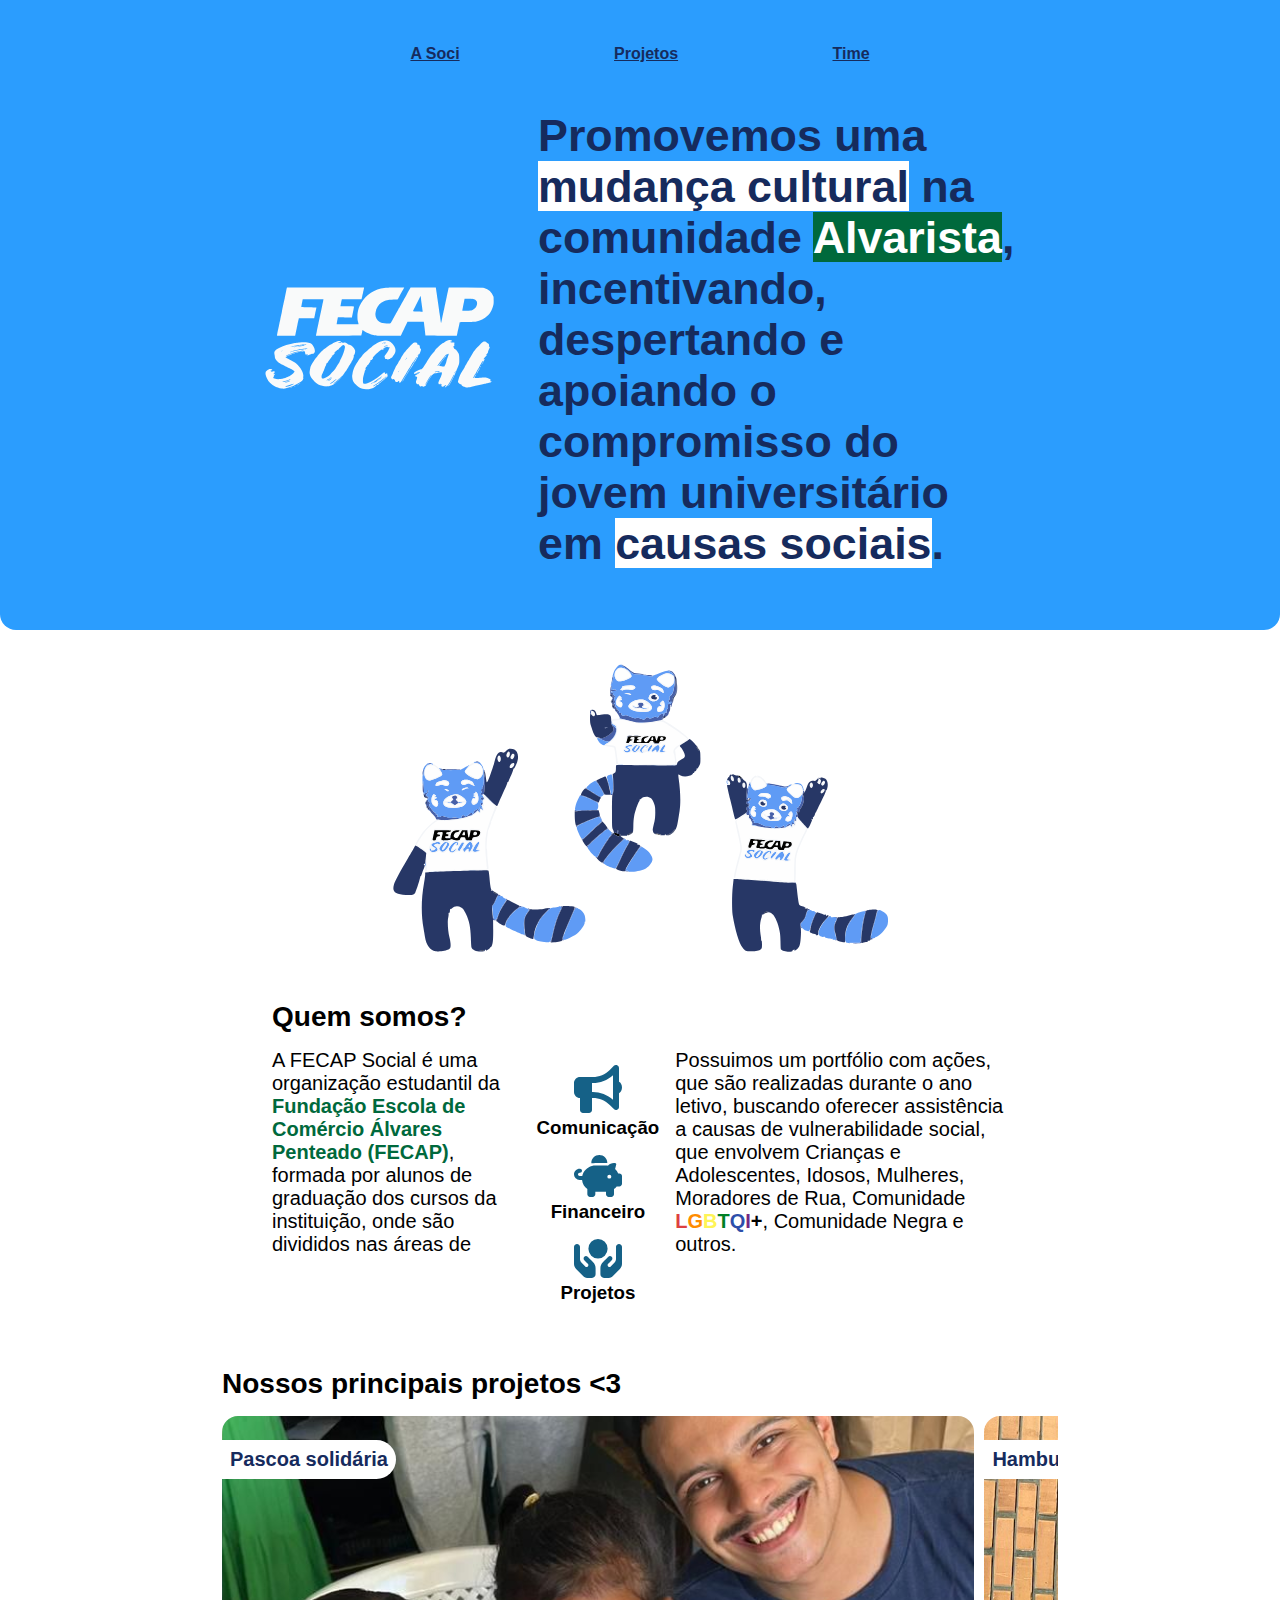
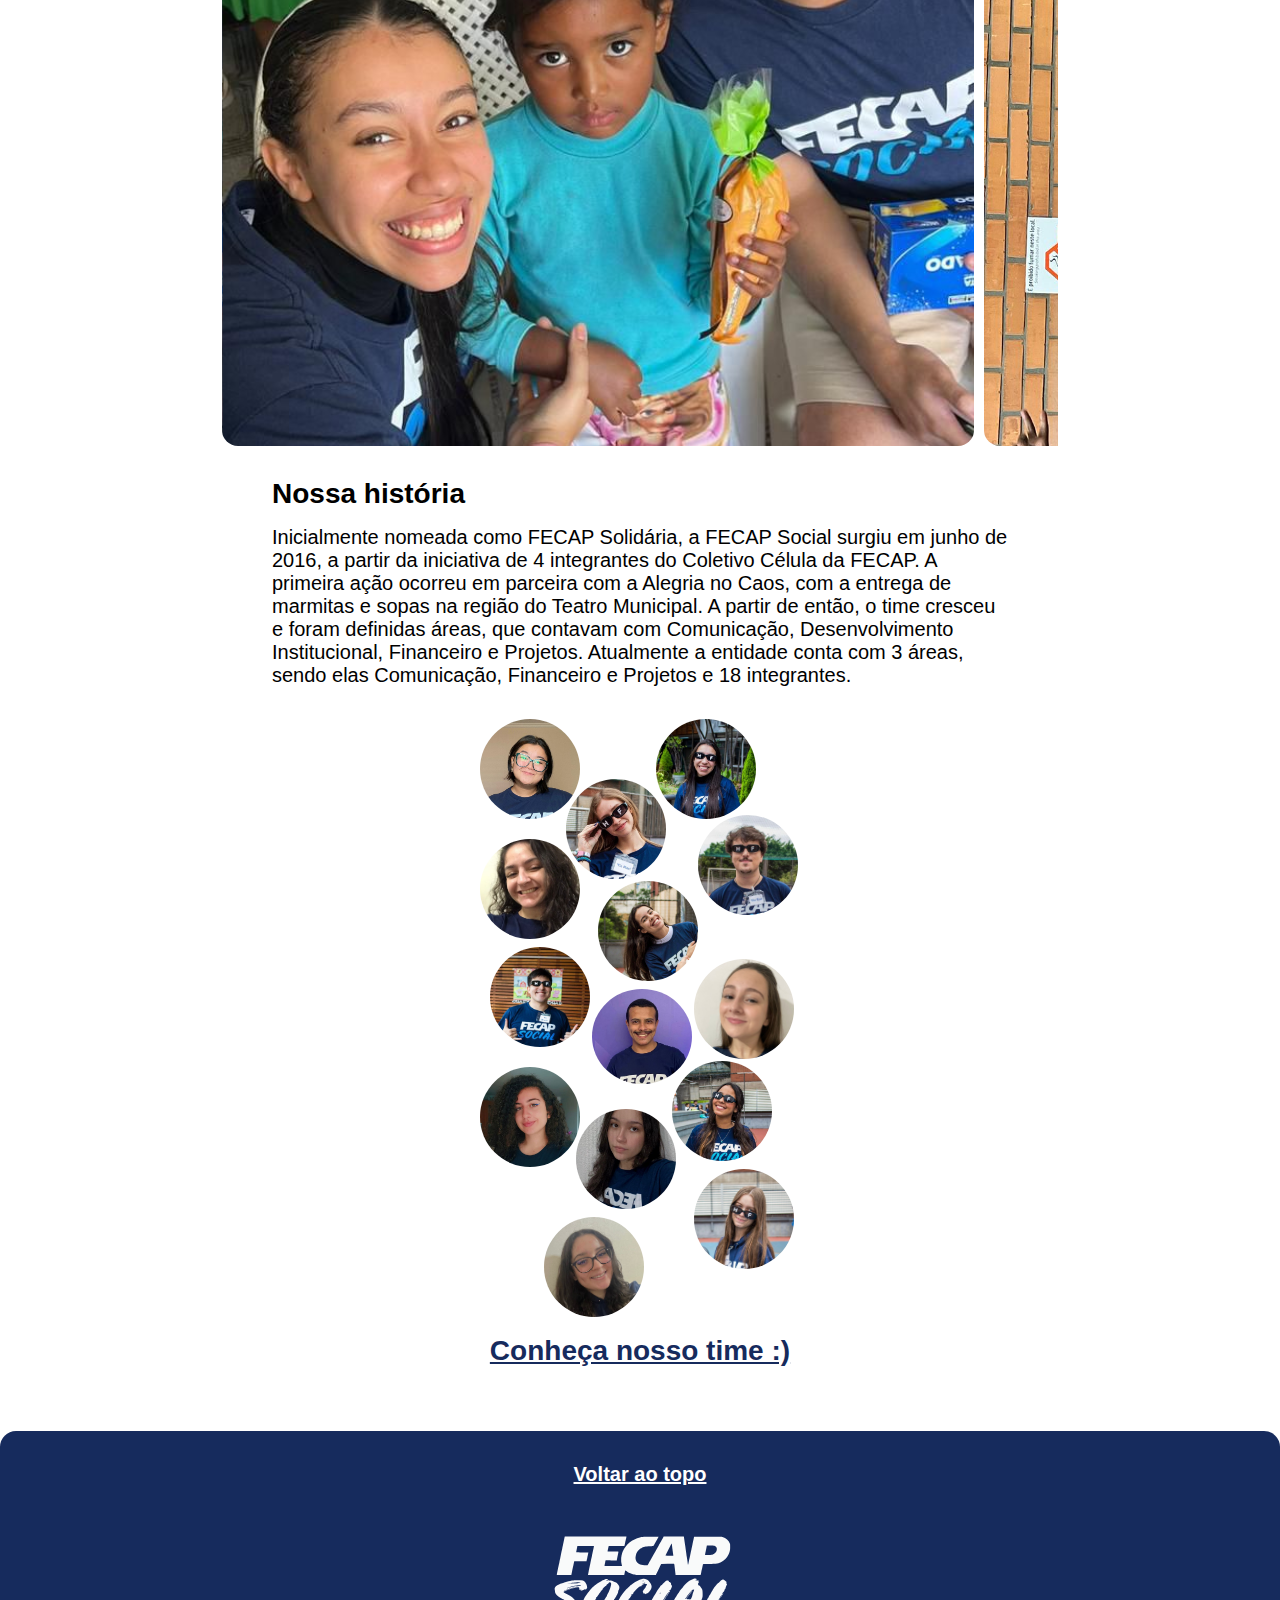
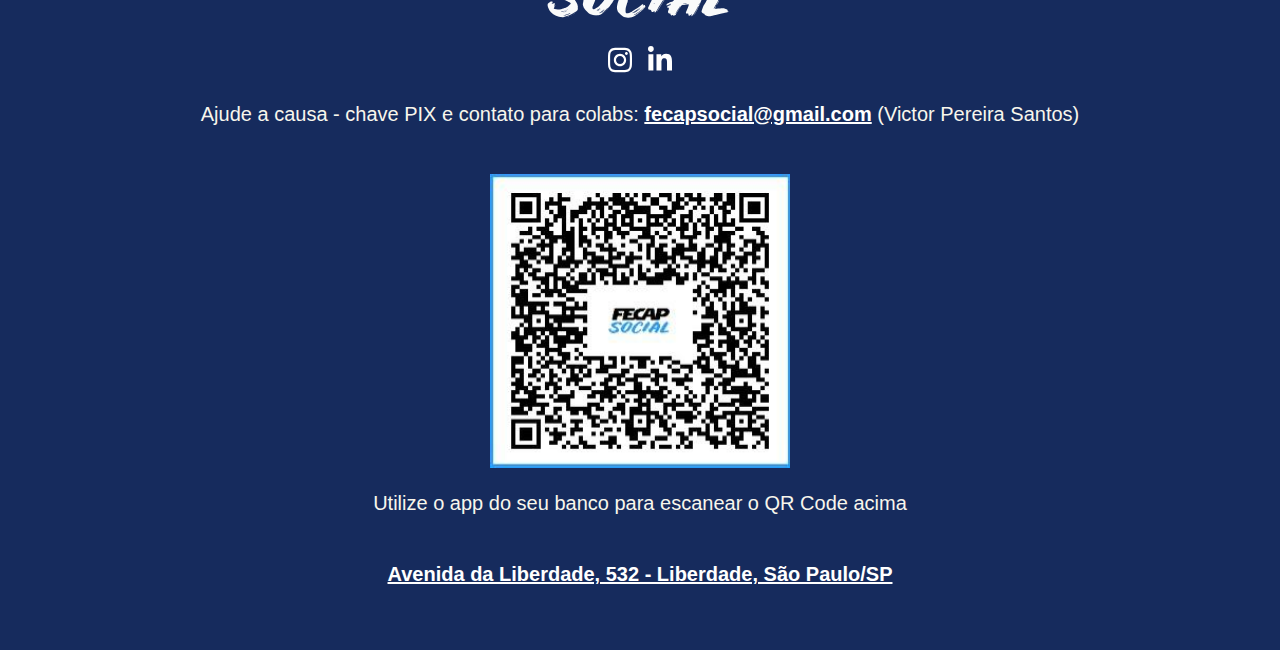
<file: index.html>
<!DOCTYPE html>
<html lang="pt-BR">
<head>
    <link rel="preconnect" href="https://fonts.googleapis.com">
    <link rel="preconnect" href="https://fonts.gstatic.com" crossorigin>
    
    <meta charset="UTF-8">
    <meta name="viewport" content="width=device-width, initial-scale=1.0">
    
    <link rel="stylesheet" href="style.css">
    
    <link href="https://fonts.cdnfonts.com/css/helvetica-neue-55?styles=30128,30129,30123,16011" rel="stylesheet">
    <link rel="icon" type="image/png" href="img/favicon.png">

    <title>FECAP Social</title>
</head>
<body>
    <header>
        <nav>
            <ul>
                <li><a href="#">A Soci</a></li>
                <li><a href="projects.html">Projetos</a></li>
                <li><a href="team.html">Time</a></li>
            </ul>
        </nav>
        <div>

            <img src="img/logo.svg" alt="Logo da FECAP Social" style="width: 250px;">
            <h1 style="font-weight: 700;">Promovemos uma <span>mudança cultural</span> na comunidade <span class="green">Alvarista</span>, incentivando, despertando e apoiando o compromisso do jovem universitário em <span style="font-stretch: wi">causas sociais</span>.</h1>
        </div>
    </header>
    <main>
        <section>
            <img src="img/mascote.svg" alt="Mascote da Soci" style="width: 100%">
        </section>

        <section class="whoarewe">
            <h2>Quem somos?</h2>
            <div>
                <p>
                    A FECAP Social é uma organização estudantil da <b style="color: #00693c;">Fundação Escola de Comércio Álvares Penteado (FECAP)</b>, formada por alunos de graduação dos cursos da instituição, onde são divididos nas áreas de
                    <br>
                </p>
                <div class="li-teams">
                    <ul>
                        <li>
                            <img src="img/megafone.svg" alt="Megafone" style="max-width: 48px;">
                            <h3>Comunicação</h3>
                        </li>
                        <li>
                            <img src="img/porquinho.svg" alt="Porquinho" style="max-width: 48px;">
                            <h3>Financeiro</h3>
                        </li>
                        <li>
                            <img src="img/maoecirculo.svg" alt="Mão segurando círculo" style="max-width: 48px;">
                            <h3>Projetos</h3>
                        </li>
                    </ul>
                </div>
                <p>
                    Possuimos um portfólio com ações, que são realizadas durante o ano letivo, buscando oferecer assistência a causas de vulnerabilidade social, que envolvem Crianças e Adolescentes, Idosos, Mulheres, Moradores de Rua, Comunidade <b><span id="l">L</span><span id="g">G</span><span id="b">B</span><span id="t">T</span><span id="q">Q</span><span id="i">I</span>+</b>, Comunidade Negra e outros.
                </p>
            </div>
        </section>

        <section class="projects">
            <h2>Nossos principais projetos &lt;3</h2>
            <div class="projects-carousel">
                <div>
                    <a href="projects.html"><p>Pascoa solidária</p></a>
                </div>
                <div>
                    <a href="projects.html"><p>Hamburgada Feliz</p></a>
                </div>
                <div>
                    <a href="projects.html"><p>Trote solidário</p></a>
                </div>
            </div>
        </section>

        <section class="ourhistory">
            <h2>Nossa história</h2>
            <p>
                Inicialmente nomeada como FECAP Solidária, a FECAP Social surgiu em junho de 2016, a partir da iniciativa de 4 integrantes do Coletivo Célula da FECAP. A primeira ação ocorreu em parceira com a Alegria no Caos, com a entrega de marmitas e sopas na região do Teatro Municipal. A partir de então, o time cresceu e foram definidas áreas, que contavam com Comunicação, Desenvolvimento Institucional, Financeiro e Projetos. Atualmente a entidade conta com 3 áreas, sendo elas Comunicação, Financeiro e Projetos e 18 integrantes.
            </p>
        </section>

        <section class="team-mural-wrapper">
            <div class="team-mural">
                <img src="img/victor.jpeg" alt="Victor" class="pfp pfp-1">
                <img src="img/tatyane.jpeg" alt="Taty" class="pfp pfp-2">
                <img src="img/raquel.jpeg" alt="Raquel" class="pfp pfp-3">
                <img src="img/mariana.jpeg" alt="Mari" class="pfp pfp-4">
                <img src="img/ester.jpeg" alt="Ester" class="pfp pfp-5">
                <img src="img/felipe.jpeg" alt="Felipe" class="pfp pfp-6">
                <img src="img/gabrielle.jpeg" alt="Gabi" class="pfp pfp-7">
                <img src="img/gustavo.jpeg" alt="Gustavo" class="pfp pfp-8">
                <img src="img/isabelle.jpeg" alt="Belle" class="pfp pfp-9">
                <img src="img/isadora.jpeg" alt="Isa" class="pfp pfp-10">
                <img src="img/jacqueline.jpeg" alt="Jacque" class="pfp pfp-11">
                <img src="img/larissa.jpeg" alt="Lari" class="pfp pfp-12">
                <img src="img/maria eduarda.jpeg" alt="Duda" class="pfp pfp-13">
                <img src="img/winnie.jpeg" alt="Winnie" class="pfp pfp-14">
            </div>
            <a href="team.html"><h2>Conheça nosso time :&rpar;</h2></a>
        </section>
    </main>
    <footer>
        <a href="#">Voltar ao topo</a>
        </p>
        <img src="img/logo.svg" alt="" style="width: 12.5rem;">
        <ul>
            <li><p><a href="https://instagram.com/fecapsocial"><img src="img/instagram.svg" alt="instagram"></a></p></li>
            <li><a href="https://www.linkedin.com/company/fecap-social/"><img src="img/linkedin-in.svg" alt="linkedin"></a></li>
        </ul>
        <p>Ajude a causa - chave PIX e contato para colabs: <a href="mailto:fecapsocial@gmail.com">fecapsocial@gmail.com</a> (Victor Pereira Santos)</p>
        <img src="img/pix.jpeg" alt="QR Code PIX" style="width: 100%; max-width: 18.75rem;">
        <p>Utilize o app do seu banco para escanear o QR Code acima</p>
        <a href="https://maps.app.goo.gl/CkDob21JPYdqssaB6">Avenida da Liberdade, 532 - Liberdade, São Paulo/SP</a>
    </footer>
</body>
</html>
</file>
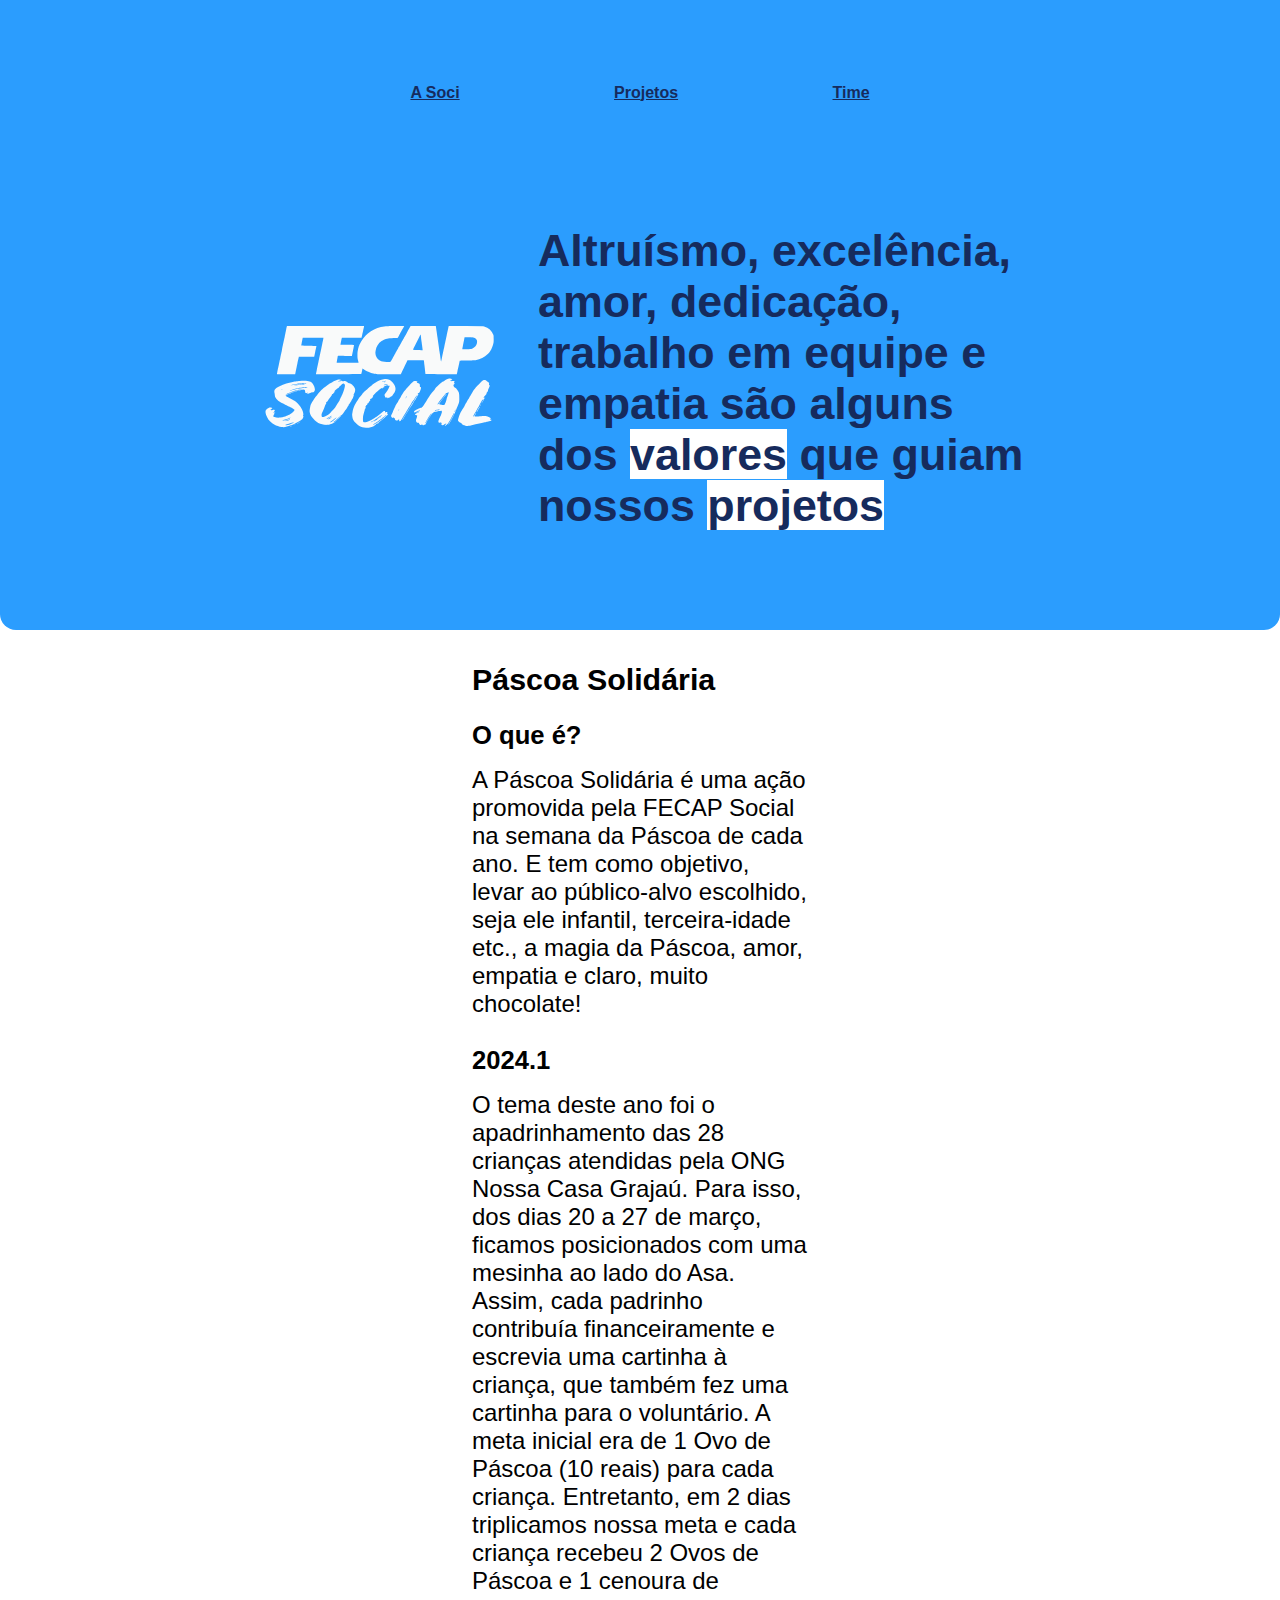
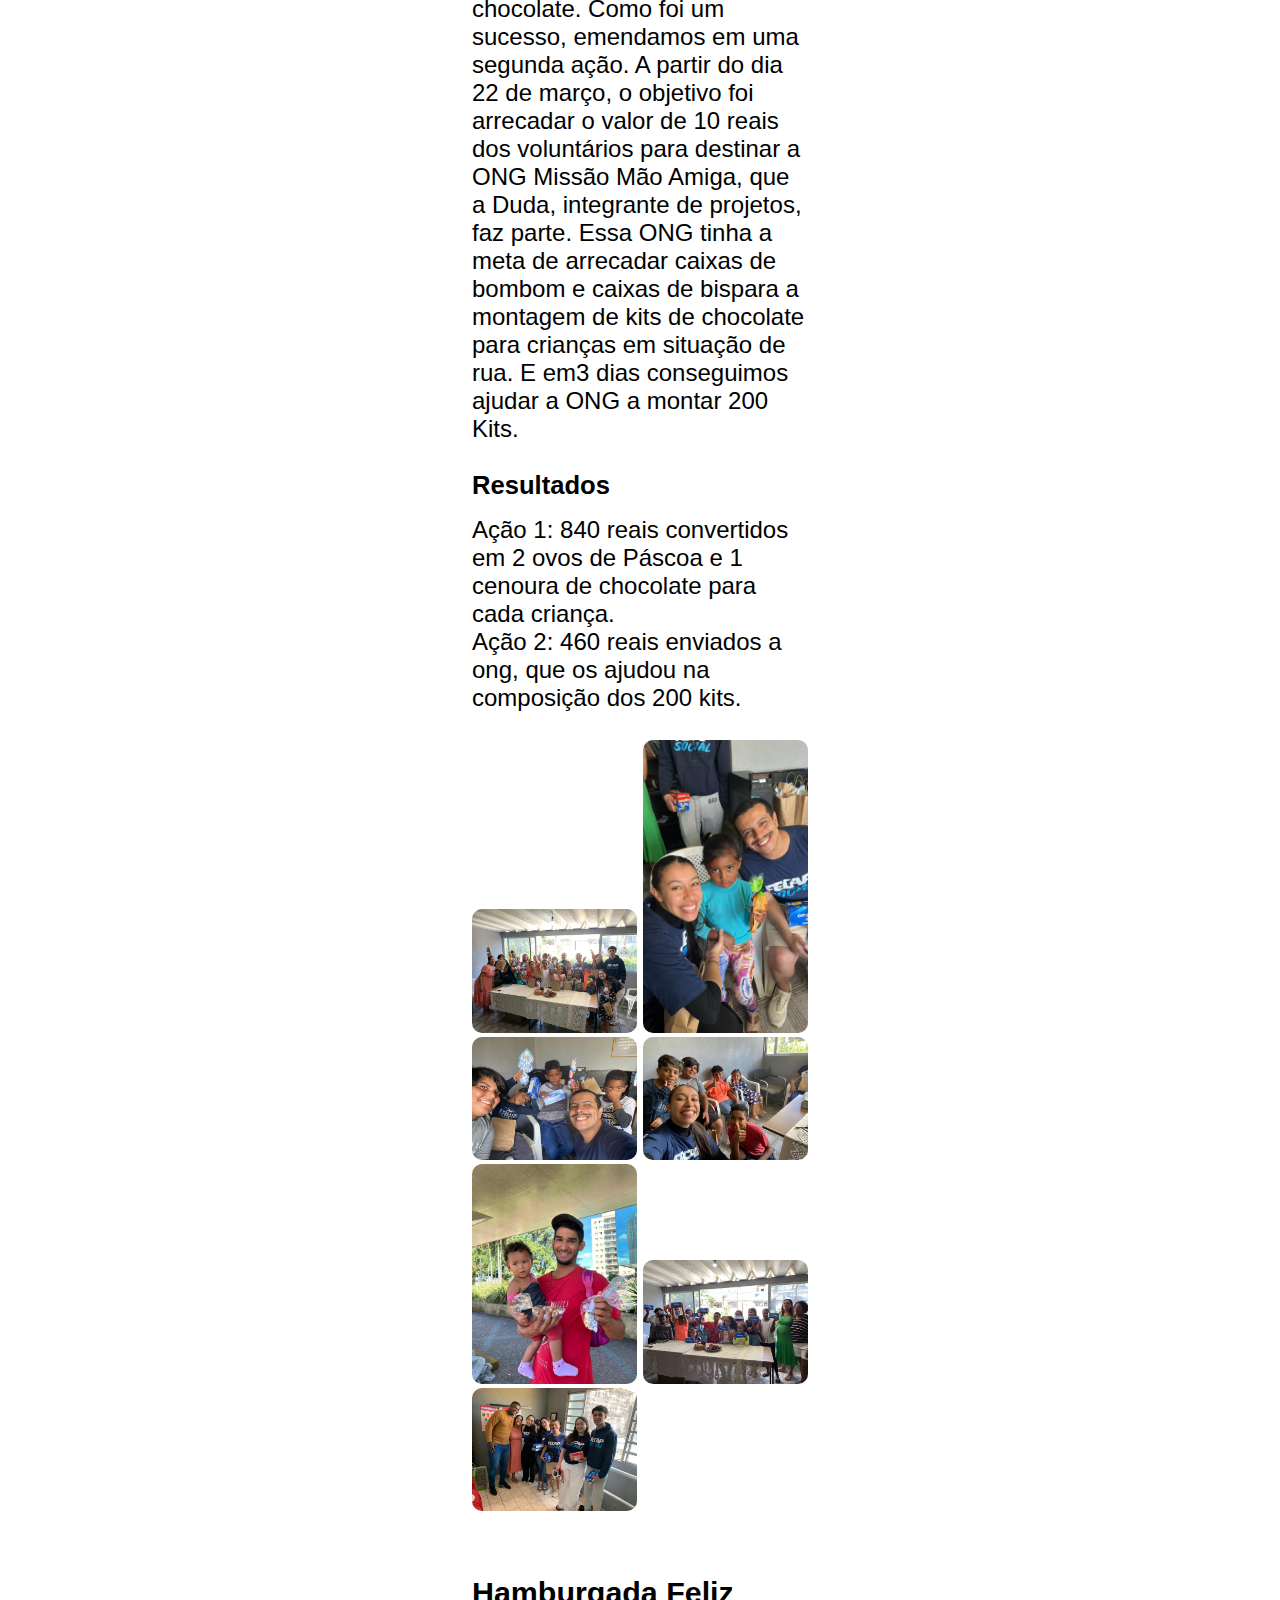
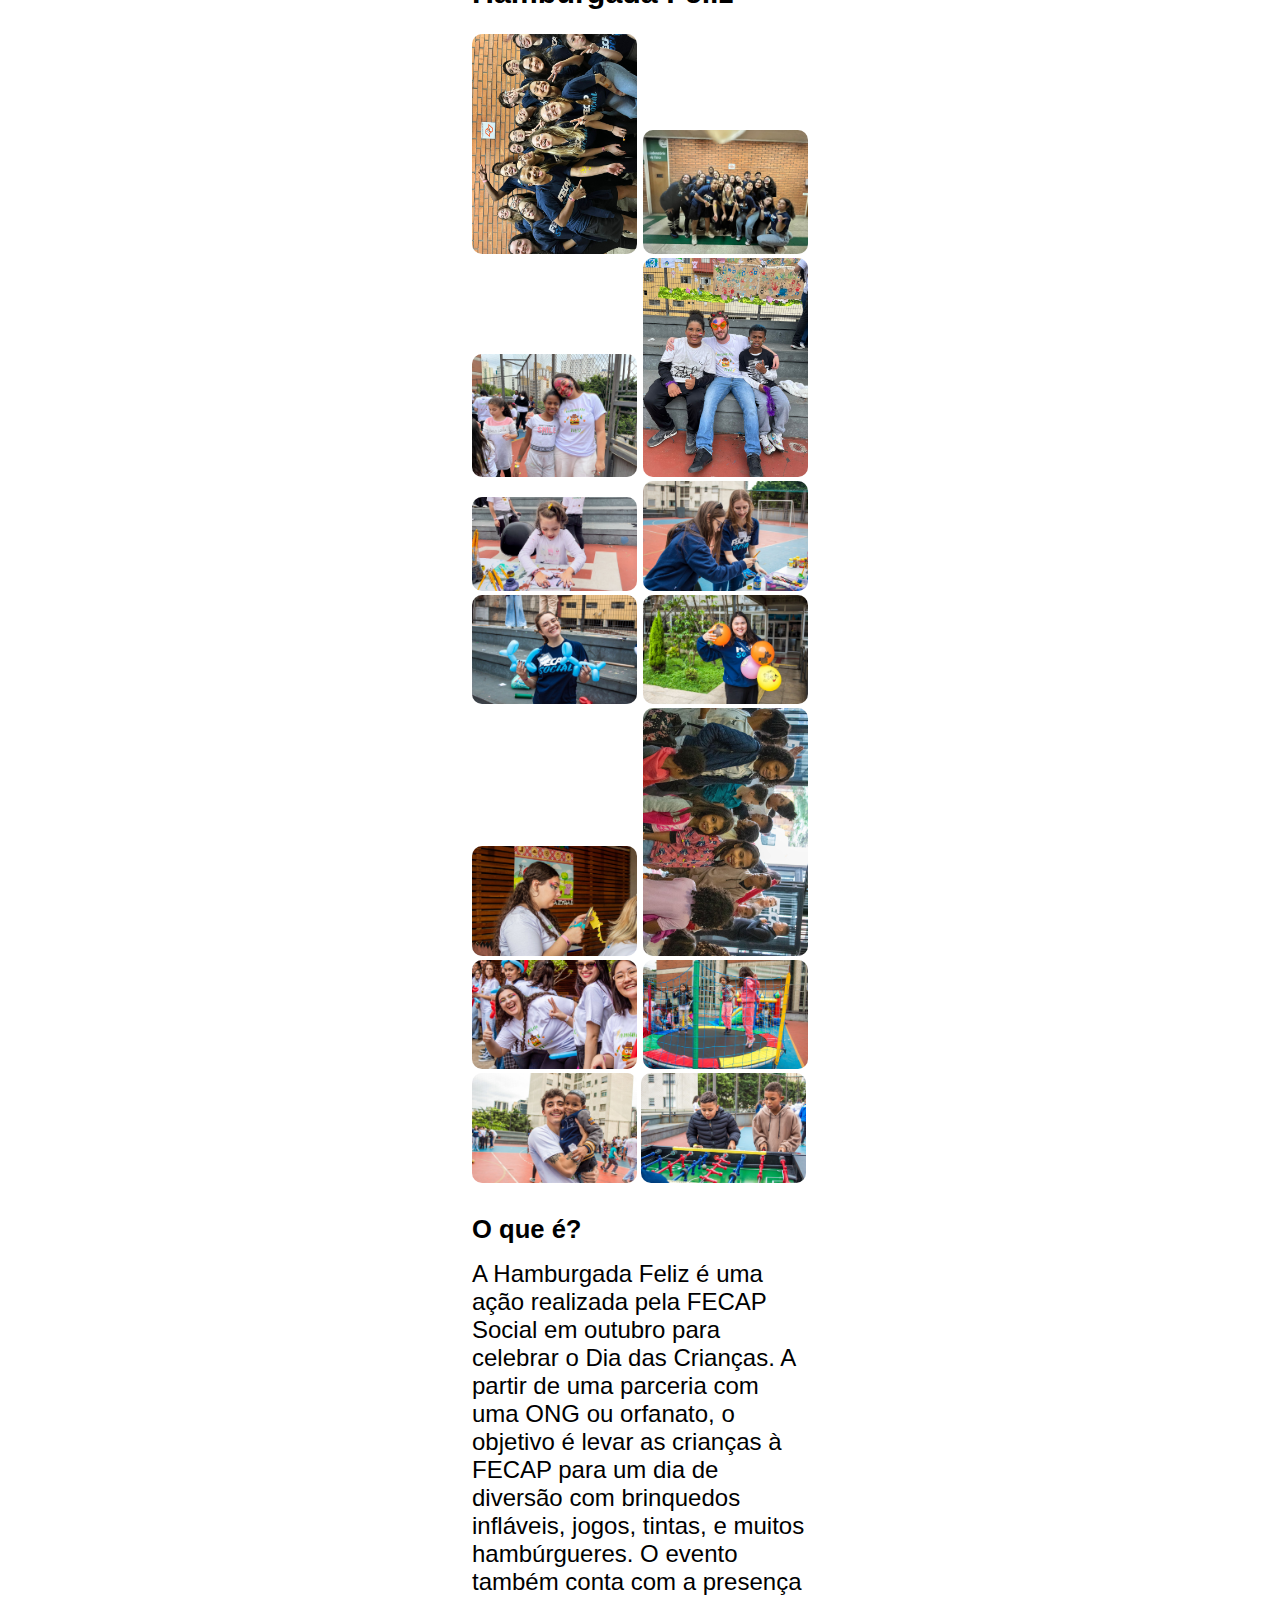
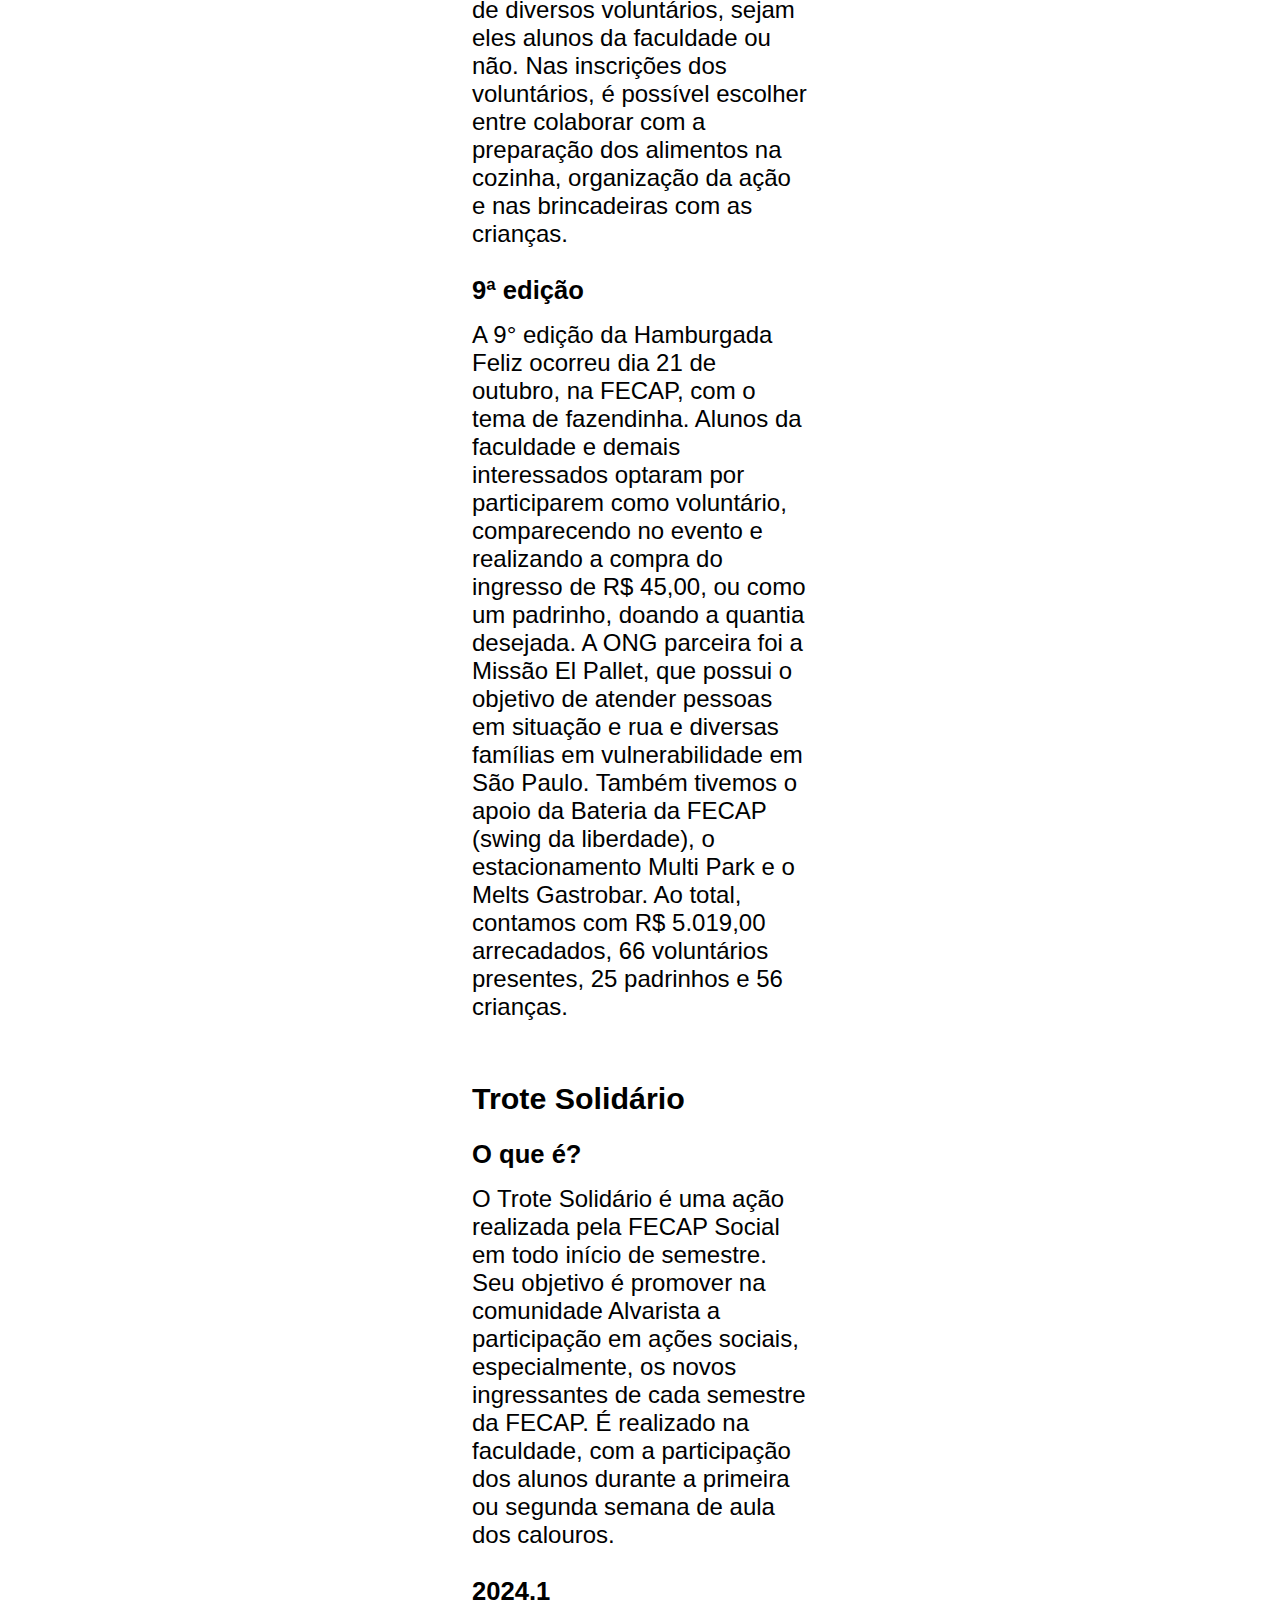
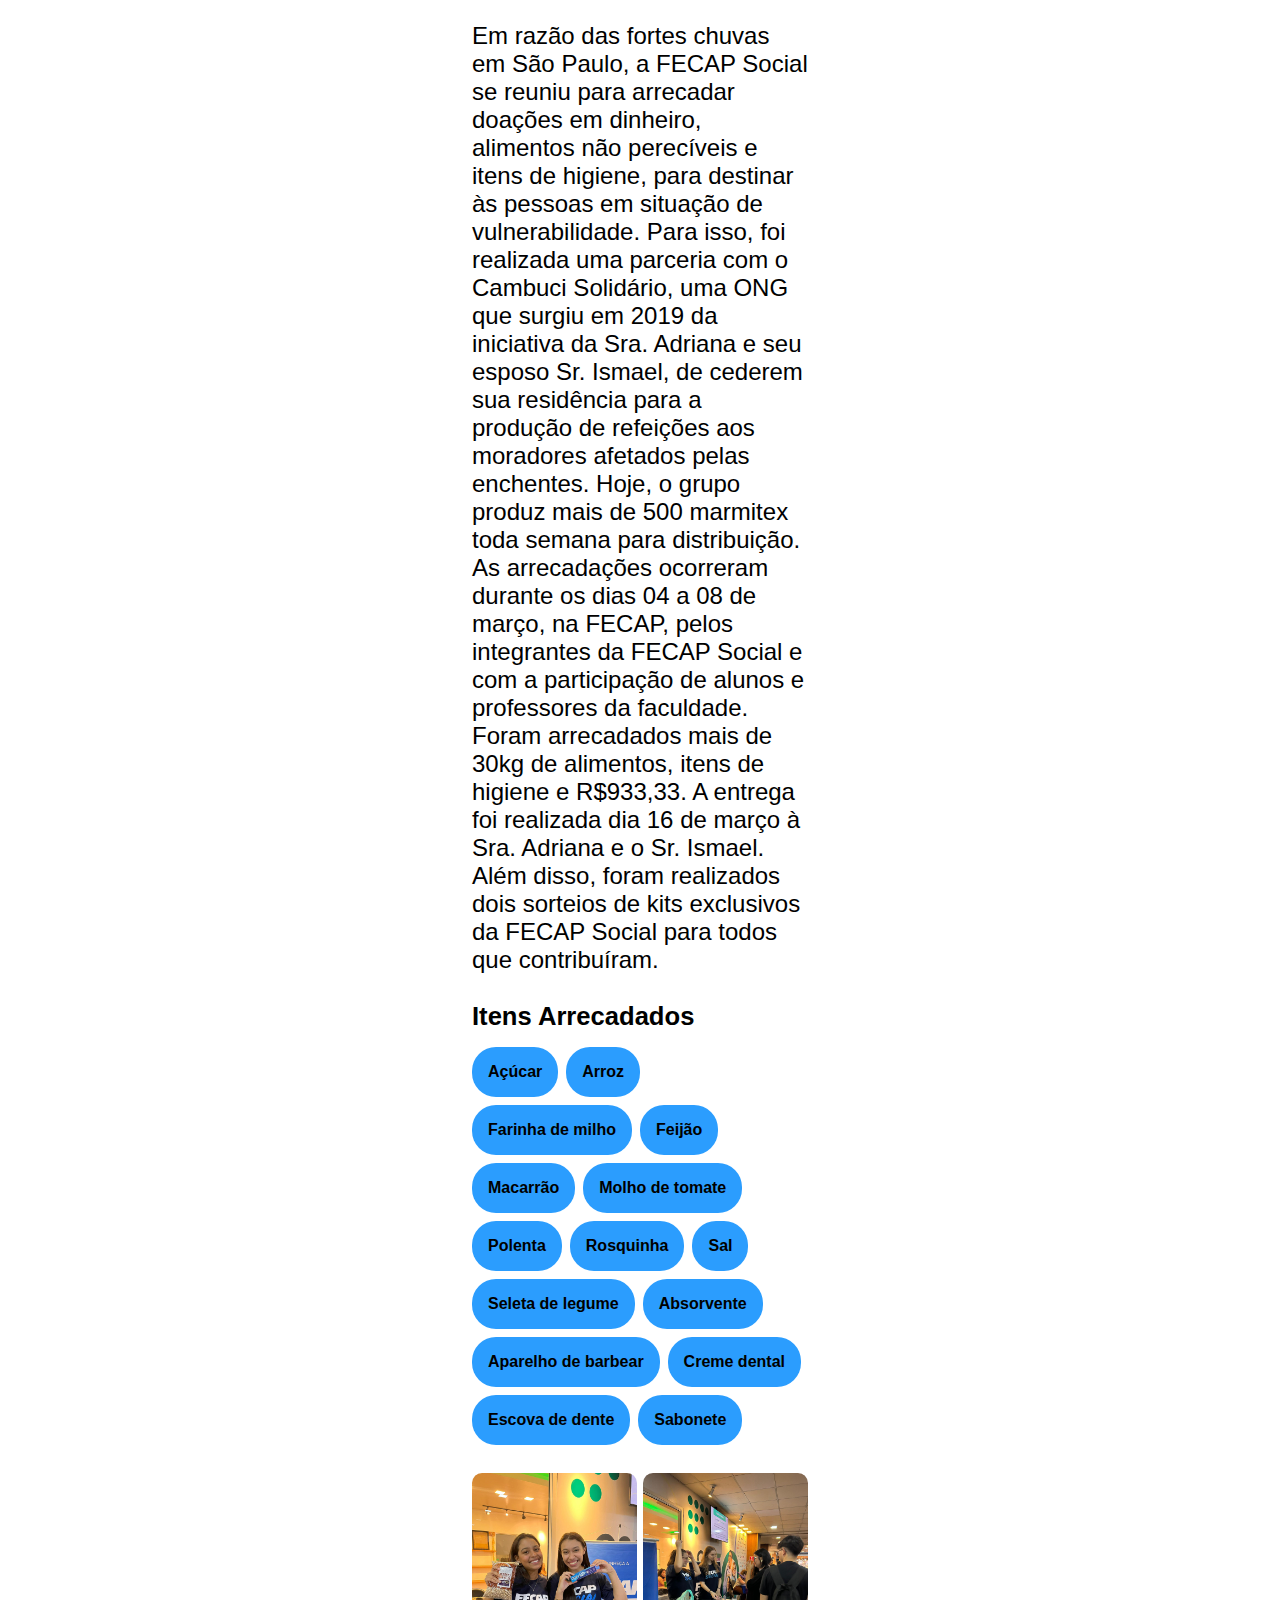
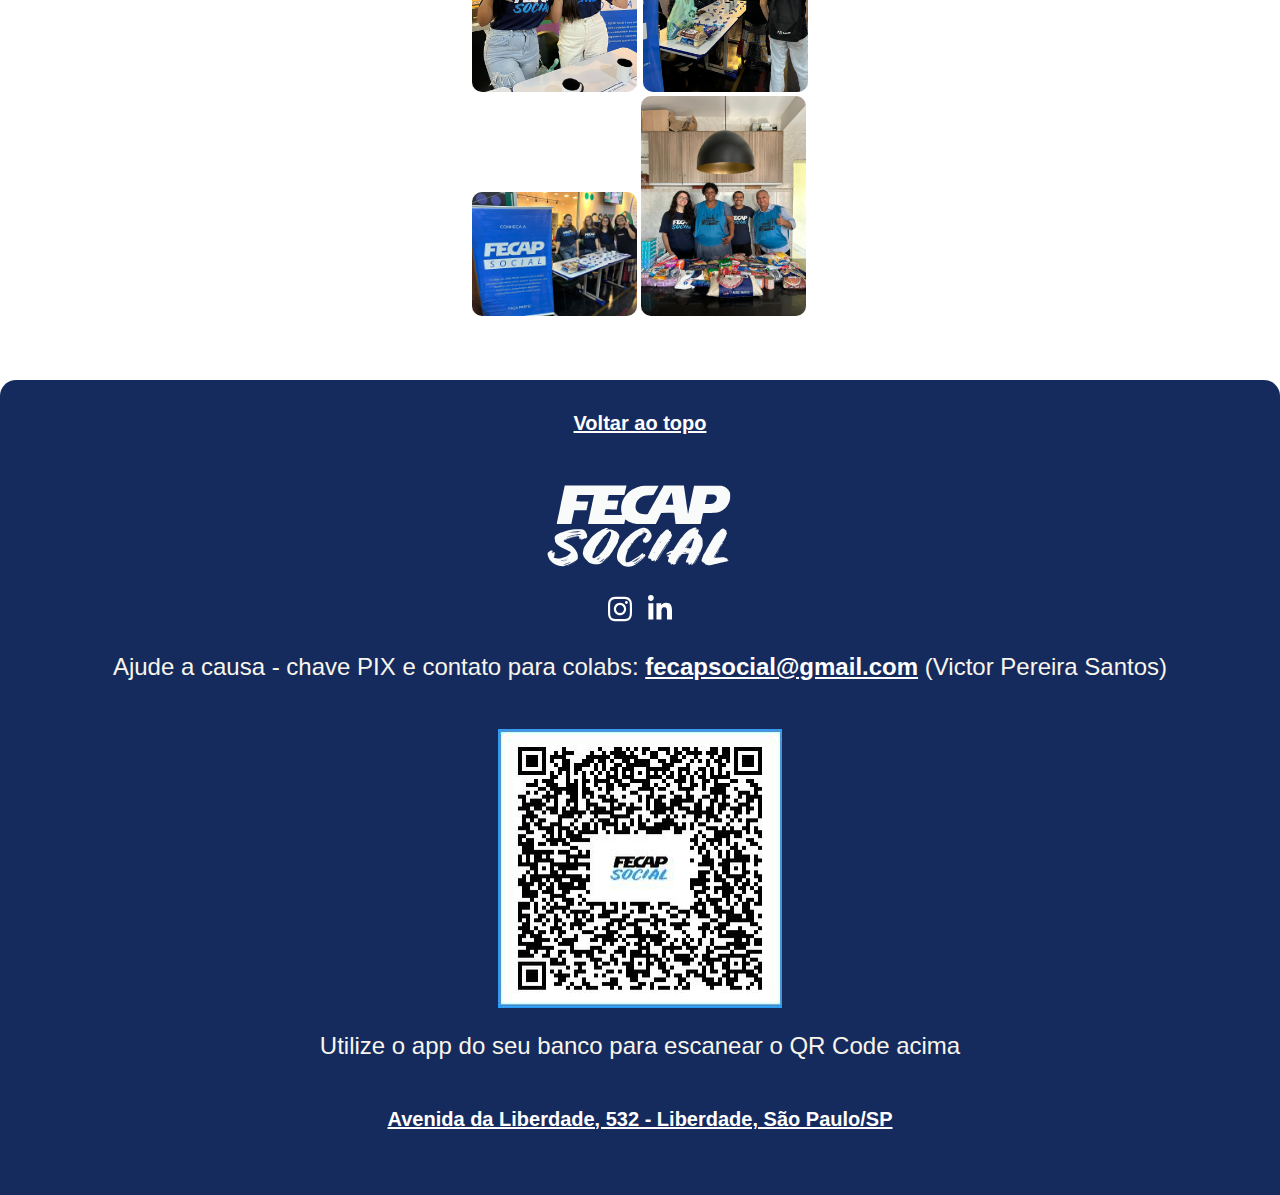
<file: projects.html>
<!DOCTYPE html>
<html lang="pt-BR">
<head>
    <meta charset="UTF-8">
    <meta http-equiv="X-UA-Compatible" content="IE=edge">
    <meta name="viewport" content="width=device-width, initial-scale=1.0">
    <meta charset="UTF-8">
   
    
    <link rel="icon" type="image/png" href="img/favicon.png">
    <link rel="stylesheet" href="projects.css">

    <link href="https://fonts.cdnfonts.com/css/helvetica-neue-55?styles=30128,30129,30123,16011" rel="stylesheet">

    <title>Projetos</title>
</head>
<body>
    <header>
        <nav>
            <ul>
                <li><a href="index.html">A Soci</a></li>
                <li><a href="#">Projetos</a></li>
                <li><a href="team.html">Time</a></li>
            </ul>
        </nav>
        <div>
            <img src="img/logo.svg" alt="Logo da FECAP Social" style="width: 250px;">
            <h1>Altruísmo, excelência, amor, dedicação, trabalho em equipe e empatia são alguns dos <span>valores</span> que guiam nossos <span>projetos</span></h1>
        </div>
    </header>
    <main>
        <section>
            <h2>Páscoa Solidária</h2>
            <div>
                <h3>O que é?</h3>
                <p>
                    A Páscoa Solidária é uma ação promovida pela FECAP Social na semana da Páscoa de cada ano. E tem como objetivo, levar ao público-alvo escolhido, seja ele infantil, terceira-idade etc., a magia da Páscoa, amor, empatia e claro, muito chocolate!
                </p>
            </div>
            <div>
                <h3>2024.1</h3>
                <p>
                    O tema deste ano foi o apadrinhamento das 28 crianças atendidas pela ONG Nossa Casa Grajaú. Para isso, dos dias 20 a 27 de março, ficamos posicionados com uma mesinha ao lado do Asa. Assim, cada padrinho contribuía financeiramente e escrevia uma cartinha à criança, que também fez uma cartinha para o voluntário. A meta inicial era de 1 Ovo de Páscoa (10 reais) para cada criança. Entretanto, em 2 dias triplicamos nossa meta e cada criança recebeu 2 Ovos de Páscoa e 1 cenoura de chocolate. Como foi um sucesso, emendamos em uma segunda ação. A partir do dia 22 de março, o objetivo foi arrecadar o valor de 10 reais dos voluntários para destinar a ONG Missão Mão Amiga, que a Duda, integrante de projetos, faz parte. Essa ONG tinha a meta de arrecadar caixas de bombom e caixas de bispara a montagem de kits de chocolate para crianças em situação de rua. E em3 dias conseguimos ajudar a ONG a montar 200 Kits.
                </p>
            </div>
            <div>
                <h3>Resultados</h3>
                <p>
                    Ação 1: 840 reais convertidos em 2 ovos de Páscoa e 1 cenoura de
                    chocolate para cada criança.
                    <br>
                    Ação 2: 460 reais enviados a ong, que os ajudou na composição dos 200
                    kits.
                </p>
            </div>
            <div class="project-mural pascoa">
                <img src="img/pascoa-solidaria-6.jpeg" alt="Imagem da Páscoa Solidária">
                <img src="img/pascoa-solidaria-1.jpeg" alt="Imagem da Páscoa Solidária">
                <img src="img/pascoa-solidaria-2.jpeg" alt="Imagem da Páscoa Solidária">
                <img src="img/pascoa-solidaria-4.jpeg" alt="Imagem da Páscoa Solidária">
                <img src="img/pascoa-solidaria-3.jpeg" alt="Imagem da Páscoa Solidária">
                <img src="img/pascoa-solidaria-5.jpeg" alt="Imagem da Páscoa Solidária">
                <img src="img/pascoa-solidaria-7.jpeg" alt="Imagem da Páscoa Solidária">
            </div>
        </section>
        <section>
            <h2>Hamburgada Feliz</h2> 
            <div class="project-mural hamburgada">
                <img src="img/hamburgada-feliz-1.jpeg" alt="Imagem da Hamburgada Feliz">
                <img src="img/hamburgada-feliz-2.jpeg" alt="Imagem da Hamburgada Feliz">
                <img src="img/hamburgada-feliz-3.jpeg" alt="Imagem da Hamburgada Feliz">
                <img src="img/hamburgada-feliz-4.jpeg" alt="Imagem da Hamburgada Feliz">
                <img src="img/hamburgada-feliz-5.jpeg" alt="Imagem da Hamburgada Feliz">
                <img src="img/hamburgada-feliz-6.jpeg" alt="Imagem da Hamburgada Feliz">
                <img src="img/hamburgada-feliz-7.jpeg" alt="Imagem da Hamburgada Feliz">
                <img src="img/hamburgada-feliz-8.jpeg" alt="Imagem da Hamburgada Feliz">
                <img src="img/hamburgada-feliz-9.jpeg" alt="Imagem da Hamburgada Feliz">
                <img src="img/hamburgada-feliz-10.jpeg" alt="Imagem da Hamburgada Feliz">
                <img src="img/hamburgada-feliz-11.jpeg" alt="Imagem da Hamburgada Feliz">
                <img src="img/hamburgada-feliz-12.jpeg" alt="Imagem da Hamburgada Feliz">
                <img src="img/hamburgada-feliz-13.jpeg" alt="Imagem da Hamburgada Feliz">
                <img src="img/hamburgada-feliz-14.jpeg" alt="Imagem da Hamburgada Feliz">
            </div>
            <div>
                <h3>O que é?</h3>
                <p>
                    A Hamburgada Feliz é uma ação realizada pela FECAP Social em outubro para celebrar o Dia das Crianças. A partir de uma parceria com uma ONG ou orfanato, o objetivo é levar as crianças à FECAP para um dia de diversão com brinquedos infláveis, jogos, tintas, e muitos hambúrgueres. O evento também conta com a presença de diversos voluntários, sejam eles alunos da faculdade ou não. Nas inscrições dos voluntários, é possível escolher entre colaborar com a preparação dos alimentos na cozinha, organização da ação e nas brincadeiras com as crianças.  
                </p>
            </div>
            <div>
                <h3>9ª edição</h3>
                <p>
                    A 9° edição da Hamburgada Feliz ocorreu dia 21 de outubro, na FECAP, com o tema de fazendinha. Alunos da faculdade e demais interessados optaram por participarem como voluntário, comparecendo no evento e realizando a compra do ingresso de R$ 45,00, ou como um padrinho, doando a quantia desejada. A ONG parceira foi a Missão El Pallet, que possui o objetivo de atender pessoas em situação e rua e diversas famílias em vulnerabilidade em São Paulo. Também tivemos o apoio da Bateria da FECAP (swing da liberdade), o estacionamento Multi Park e o Melts Gastrobar. Ao total, contamos com R$ 5.019,00 arrecadados, 66 voluntários presentes, 25 padrinhos e 56 crianças.
                </p>
            </div>
        </section>
        <section>
            <h2>Trote Solidário</h2>
            <div>
                <h3>O que é?</h3>
                <p>
                    O Trote Solidário é uma ação realizada pela FECAP Social em todo início de semestre. Seu objetivo é promover na comunidade Alvarista a participação em ações sociais, especialmente, os novos ingressantes de cada semestre da FECAP. É realizado na faculdade, com a participação dos alunos durante a primeira ou segunda semana de aula dos calouros.
                </p>
            </div>
            <div>
                <h3>2024.1</h3>
                <p>
                    Em razão das fortes chuvas em São Paulo, a FECAP Social se reuniu para arrecadar doações em dinheiro, alimentos não perecíveis e itens de higiene, para destinar às pessoas em situação de vulnerabilidade. Para isso, foi realizada uma parceria com o Cambuci Solidário, uma ONG que surgiu em 2019 da iniciativa da Sra. Adriana e seu esposo Sr. Ismael, de cederem sua residência para a produção de refeições aos moradores afetados pelas enchentes. Hoje, o grupo produz mais de 500 marmitex toda semana para distribuição. As arrecadações ocorreram durante os dias 04 a 08 de março, na FECAP, pelos integrantes da FECAP Social e com a participação de alunos e professores da faculdade. Foram arrecadados mais de 30kg de alimentos, itens de higiene e R$933,33. A entrega foi realizada dia 16 de março à Sra. Adriana e o Sr. Ismael. Além disso, foram realizados dois sorteios de kits exclusivos da FECAP Social para todos que contribuíram.
                </p>
            </div>
            <div>
                <h3>Itens Arrecadados</h3>
                <ul>
                    <li>Açúcar</li>
                    <li>Arroz</li>
                    <li>Farinha de milho</li>
                    <li>Feijão</li>
                    <li>Macarrão</li>
                    <li>Molho de tomate</li>
                    <li>Polenta</li>
                    <li>Rosquinha</li>
                    <li>Sal</li>
                    <li>Seleta de legume</li>
                    <li>Absorvente</li>
                    <li>Aparelho de barbear</li>
                    <li>Creme dental</li>
                    <li>Escova de dente</li>
                    <li>Sabonete</li>
                </ul>
            </div>
            <div class="project-mural trote">
                <img src="img/trote-solidario-1.jpeg" alt="Imagem do trote solidário">
                <img src="img/trote-solidario-2.jpeg" alt="Imagem do trote solidário">
                <img src="img/trote-solidario-3.jpeg" alt="Imagem do trote solidário">
                <img src="img/trote-solidario-4.jpeg" alt="Imagem do trote solidário">
            </div>
        </section>
    </main>
    <footer>
        <a href="#">Voltar ao topo</a>
        </p>
        <img src="img/logo.svg" alt="Logo da FECAP Social" style="width: 12.5rem;">
        <ul>
            <li><p><a href="https://instagram.com/fecapsocial"><img src="img/instagram.svg" alt="instagram"></a></p></li>
            <li><a href="https://www.linkedin.com/company/fecap-social"><img src="img/linkedin-in.svg" alt="linkedin"></a></li>
        </ul>
        <p>Ajude a causa - chave PIX e contato para colabs: <a href="mailto:fecapsocial@gmail.com">fecapsocial@gmail.com</a> (Victor Pereira Santos)</p>
        <img src="img/pix.jpeg" alt="">
        <p>Utilize o app do seu banco para escanear o QR Code acima</p>
        <a href="https://maps.app.goo.gl/CkDob21JPYdqssaB6">Avenida da Liberdade, 532 - Liberdade, São Paulo/SP</a>
    </footer>
</body>
</html>
</file>
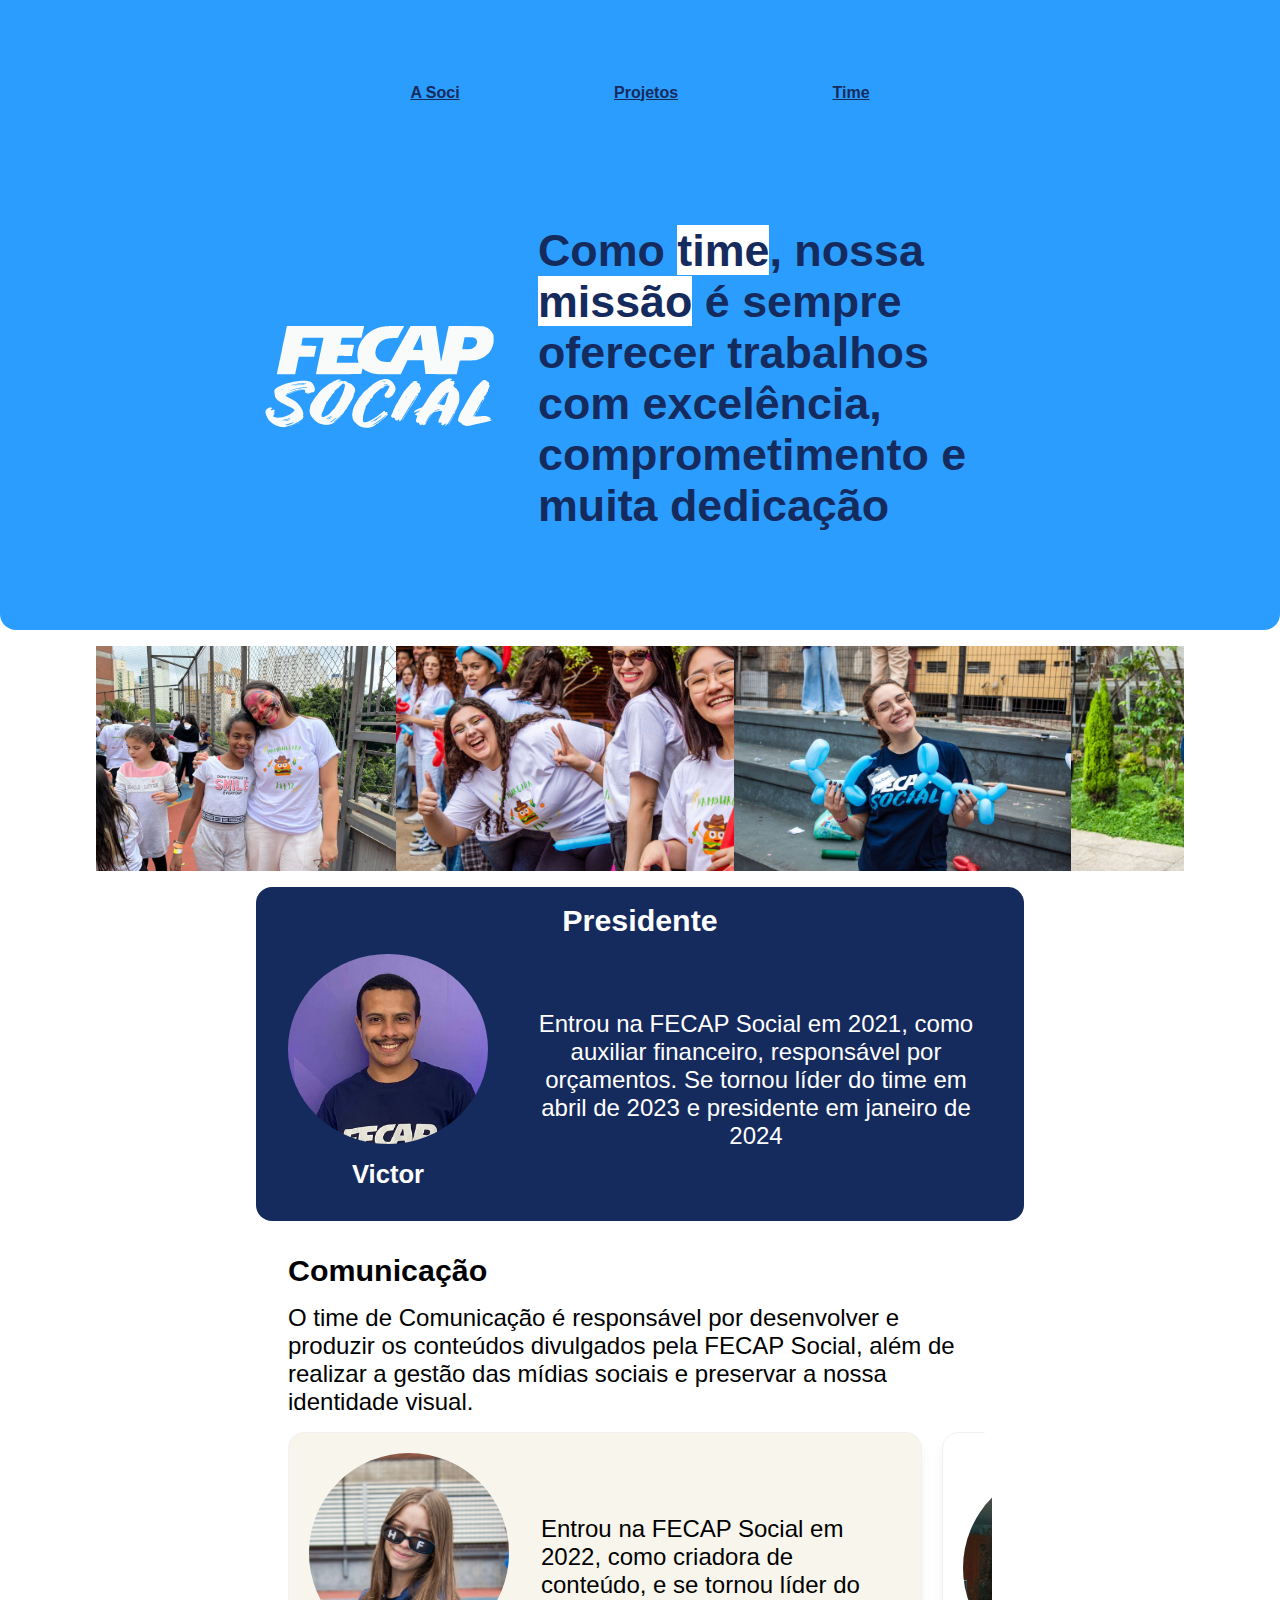
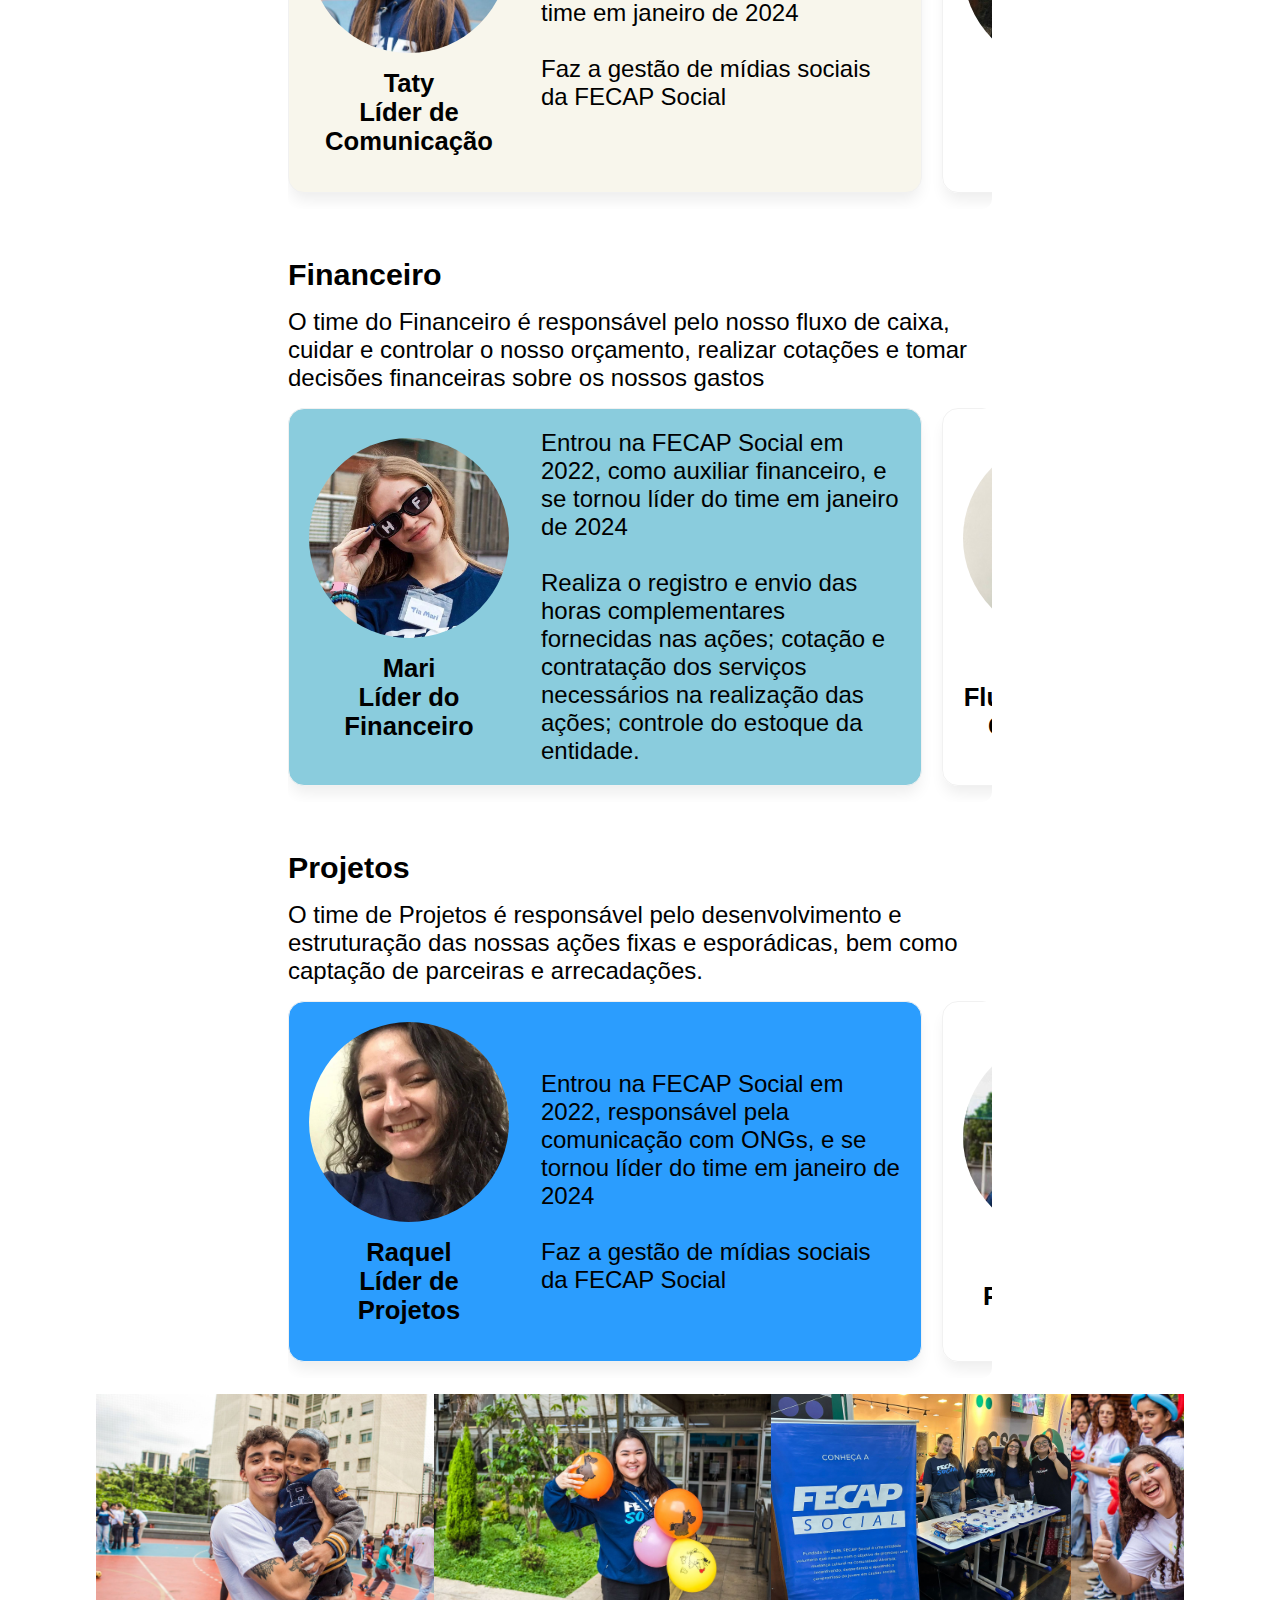
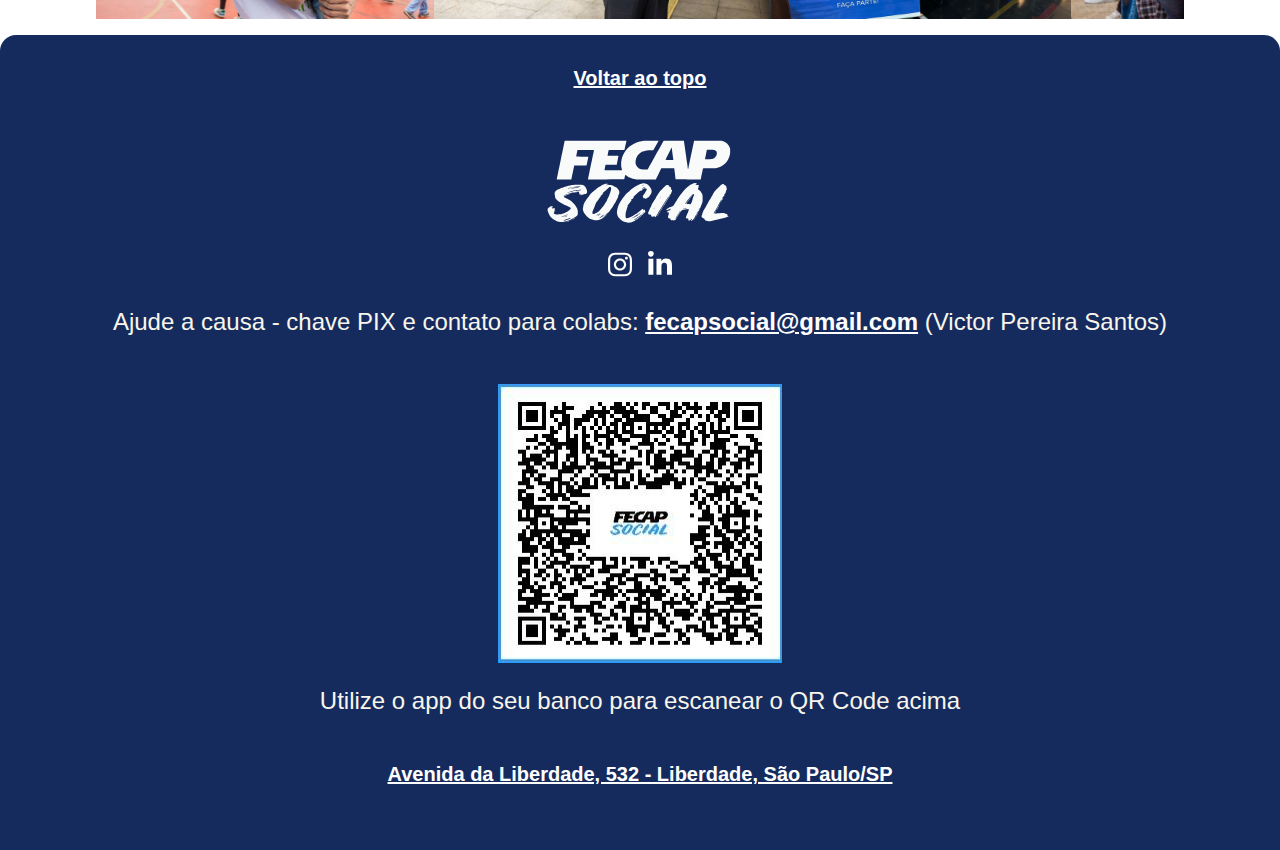
<file: team.html>
<!DOCTYPE html>
<html lang="pt-BR">
<head>
    <meta charset="UTF-8">
    <meta name="viewport" content="width=device-width, initial-scale=1.0">

    <link href="https://fonts.cdnfonts.com/css/helvetica-neue-55?styles=30128,30129,30123,16011" rel="stylesheet">

    <link rel="icon" type="image/png" href="img/favicon.png">
    <link rel="stylesheet" href="team.css">

    <title>Time</title>
</head>
<body>
    <header>
        <nav>
            <ul>
                <li><a href="index.html">A Soci</a></li>
                <li><a href="projects.html">Projetos</a></li>
                <li><a href="#">Time</a></li>
            </ul>
        </nav>
        <div>
            <img src="img/logo.svg" alt="" style="width: 15.625rem;">
            <h1>Como <span>time</span>, nossa <span>missão</span> é sempre oferecer trabalhos com excelência, comprometimento e muita dedicação</h1>
        </div>
    </header>
    <main>
        <div class="image-carousel">
            <img src="img/time-1.jpeg" alt="Imagem do time da Soci">
            <img src="img/time-6.jpeg" alt="Imagem do time da Soci">
            <img src="img/time-2.jpeg" alt="Imagem do time da Soci">
            <img src="img/time-3.jpeg" alt="Imagem do time da Soci">
            <img src="img/time-8.jpeg" alt="Imagem do time da Soci">
            <img src="img/time-4.jpeg" alt="Imagem do time da Soci">
            <img src="img/time-9.jpeg" alt="Imagem do time da Soci">
            <img src="img/time-5.jpeg" alt="Imagem do time da Soci">
            <img src="img/time-7.jpeg" alt="Imagem do time da Soci">
            <img src="img/time-10.jpeg" alt="Imagem do time da Soci">
        </div>
        <section>
            <h2>Presidente</h2>
            <div>
                <div class="left">
                    <img src="img/victor.jpeg" alt="Victor" class="pfp" style="width: 12.5rem;">
                    <h3>
                        Victor
                    </h3>
                </div>
                <div class="right">
                    <p>
                        Entrou na FECAP Social em 2021, como auxiliar
                        financeiro, responsável por orçamentos. Se tornou líder do time em abril de 2023 e
                        presidente em janeiro de 2024
                    </p>
                </div>
            </div>
        </section>
        <section>
            <h2>Comunicação</h2>
            <p>
                O time de Comunicação é responsável por desenvolver e produzir os  conteúdos divulgados pela FECAP Social, além de realizar a gestão das mídias  sociais e preservar a nossa identidade visual.
            </p>
            <div class="wrapper comms">
                <div class="card comms">
                    <div class="left">
                        <img src="img/tatyane.jpeg" alt="Tatyane" class="pfp">
                        <h3>
                            Taty
                            <br>
                            Líder de Comunicação
                        </h3>
                    </div>
                    <div class="right">
                        <p>
                            Entrou na FECAP Social em 2022, como criadora de conteúdo, e se tornou líder do time em janeiro de 2024
                            <br>
                            <br>
                            Faz a gestão de mídias sociais da FECAP Social
                        </p>
                    </div>
                </div>
                <div class="card comms">
                    <div class="left">
                        <img src="img/jacqueline.jpeg" alt="Jacque" class="pfp">
                        <h3>
                            Jacque
                            <br>
                            Artes
                        </h3>
                    </div>
                    <div class="right">
                        <p>
                            Cria  artes e vídeos para postagens no Instagram e LinkedIn, sejam elas no Feed ou nos Stories
                        </p>
                    </div>
                </div>
                <div class="card comms">
                    <div class="left">
                        <img src="img/winnie.jpeg" alt="Winnie" class="pfp">
                        <h3>
                            Winnie
                            <br>
                            Redação
                        </h3>
                    </div>
                    <div class="right">
                        <p>
                            Cria legendas e textos para as postagens e divulgações.
                        </p>
                    </div>
                </div>
                <div class="card comms">
                    <div class="left">
                        <img src="img/gabrielle.jpeg" alt="Gabi" class="pfp">
                        <h3>
                            Gabi
                            <br>
                            Artes e Mídias
                        </h3>
                    </div>
                    <div class="right">
                        <p>
                            Cria  artes e vídeos para postagens no Instagram e LinkedIn, sejam elas no Feed ou nos Stories e faz gestão das mídias sociais da Fecap Social
                        </p>
                    </div>
                </div>
            </div>
        </section>
        <section>
            <h2>Financeiro</h2>
            <p>
                O time do Financeiro é responsável pelo nosso fluxo de caixa,  cuidar e controlar o nosso orçamento, realizar cotações e tomar decisões financeiras  sobre os nossos gastos 
            </p>
            <div class="wrapper finances">
                <div class="card finances">
                    <div class="left">
                        <img src="img/mariana.jpeg" alt="Mari" class="pfp">
                        <h3>
                            Mari
                            <br>
                            Líder do Financeiro
                        </h3>
                    </div>
                    <div class="right">
                        <p>
                            Entrou na FECAP Social em 2022, como auxiliar financeiro, e se tornou líder do time em janeiro de 2024
                            <br>
                            <br>
                            Realiza o registro e envio das horas complementares fornecidas nas ações; cotação e contratação dos serviços necessários na realização das ações; controle do estoque da entidade.
                        </p>
                    </div>
                </div>
                <div class="card finances">
                    <div class="left">
                        <img src="img/isabelle.jpeg" alt="isabelle" class="pfp">
                        <h3>
                            Isabelle
                            <br>
                            Fluxo de caixa e Orçamentos
                        </h3>
                    </div>
                    <div class="right">
                        <p>
                            Controla e atualiza o caixa financeiro da entidade; realiza cotação e contratação dos serviços necessários na realização das ações
                        </p>
                    </div>
                </div>
                <div class="card finances">
                    <div class="left">
                        <img src="img/felipe.jpeg" alt="Felipe" class="pfp">
                        <h3>
                            Okochi
                            <br>
                            Reembolsos e Orçamentos
                        </h3>
                    </div>
                    <div class="right">
                        <p>
                            Controla e atualiza a condição de reembolsos solicitados; realiza cotação e contrata serviços necessários para realização das ações.
                        </p>
                    </div>
                </div>
            </div>
        </section>
        <section>
            <h2>Projetos</h2>
            <p>
                O time de Projetos é responsável pelo desenvolvimento e estruturação das nossas ações fixas e esporádicas, bem como captação de parceiras e arrecadações.
            </p>
            <div class="wrapper projects">
                <div class="card projects">
                    <div class="left">
                        <img src="img/raquel.jpeg" alt="Raquel" class="pfp">
                        <h3>
                            Raquel
                            <br>
                            Líder de Projetos
                        </h3>
                    </div>
                    <div class="right">
                        <p>
                            Entrou na FECAP Social em 2022, responsável pela comunicação com ONGs, e se tornou líder do time em janeiro de 2024
                            <br>
                            <br>
                            Faz a gestão de mídias sociais da FECAP Social
                        </p>
                    </div>
                </div>
                <div class="card projects">
                    <div class="left">
                        <img src="img/gustavo.jpeg" alt="gustavo" class="pfp">
                        <h3>
                            Gus
                            <br>
                            Panejamento
                        </h3>
                    </div>
                    <div class="right">
                        <p>
                            Cria, organiza e planeja ações novas e em andamento.
                        </p>
                    </div>
                </div>
                <div class="card projects">
                    <div class="left">
                        <img src="img/isadora.jpeg" alt="Isadora" class="pfp">
                        <h3>
                            Isadora
                            <br>
                            Documentos
                        </h3>
                    </div>
                    <div class="right">
                        <p>
                            Atualiza e controla o calendário de Projetos, criação e gestão de e-mails, formulários, atas de reuniões e documentos descritivos das ações
                        </p>
                    </div>
                </div>
                <div class="card projects">
                    <div class="left">
                        <img src="img/ester.jpeg" alt="Ester" class="pfp">
                        <h3>
                            Ther
                            <br>
                            Parcerias
                        </h3>
                    </div>
                    <div class="right">
                        <p>
                            Pesquisa e entra em contato com as ONGs, empresas, coletivos da FECAP e de outras instituições
                        </p>
                    </div>
                </div>
                <div class="card projects">
                    <div class="left">
                        <img src="img/larissa.jpeg" alt="larissa" class="pfp">
                        <h3>
                            Lari
                            <br>
                            Planejamento
                        </h3>
                    </div>
                    <div class="right">
                        <p>
                            Cria, organiza e planeja ações novas e em andamento.
                        </p>
                    </div>
                </div>
                <div class="card projects">
                    <div class="left">
                        <img src="img/maria eduarda.jpeg" alt="Eduarda" class="pfp">
                        <h3>
                            Duda
                            <br>
                            Parcerias
                        </h3>
                    </div>
                    <div class="right">
                        <p>
                            Pesquisa e entra em contato com as ONGs, empresas, coletivos da FECAP e de outras instituições
                        </p>
                    </div>
                </div>
            </div>
        </section>
        <div class="image-carousel">
            <img src="img/time-7.jpeg" alt="Imagem do time da Soci">
            <img src="img/time-3.jpeg" alt="Imagem do time da Soci">
            <img src="img/time-10.jpeg" alt="Imagem do time da Soci">
            <img src="img/time-6.jpeg" alt="Imagem do time da Soci'">
            <img src="img/time-5.jpeg" alt="Imagem do time da Soci'">
            <img src="img/time-8.jpeg" alt="Imagem do time da Soci'">
            <img src="img/time-4.jpeg" alt="Imagem do time da Soci'">
            <img src="img/time-2.jpeg" alt="Imagem do time da Soci'">
            <img src="img/time-9.jpeg" alt="Imagem do time da Soci'">
            <img src="img/time-1.jpeg" alt="Imagem do time da Soci'">
        </div>
    </main>
    <footer>
        <a href="#">Voltar ao topo</a>
    </p>
    <img src="img/logo.svg" alt="" style="width: 12.5rem;">
    <ul>
        <li><p><a href="https://instagram.com/fecapsocial"><img src="img/instagram.svg" alt="instagram"></a></p></li>
            <li><a href="https://www.linkedin.com/company/fecap-social"><img src="img/linkedin-in.svg" alt="linkedin"></a></li>
        </ul>
        <p>Ajude a causa - chave PIX e contato para colabs: <a href="mailto:fecapsocial@gmail.com">fecapsocial@gmail.com</a> (Victor Pereira Santos)</p>
        <img src="img/pix.jpeg" alt="">
        <p>Utilize o app do seu banco para escanear o QR Code acima</p>
        <a href="https://maps.app.goo.gl/CkDob21JPYdqssaB6">Avenida da Liberdade, 532 - Liberdade, São Paulo/SP</a>
    </footer>
</body>
</html>
</file>
<file: style.css>
* {
    margin: 0;
    padding: 0;
    box-sizing: border-box;
}

:root {
    --beige: #f8f6ec;
    --dark-blue: #162b5d;
    --blue: #2b9dfe;
    --sky-blue: #8accdd;
    --blue-sapphire: #156187;
    --fecap-green: #00693c;
    --white: #fff;
    --black: #000;
}

li {
    list-style: none;
}

p {
    font-size: clamp(1rem, 1rem + 3vw, 1.25rem);
}

body {
    background-color: var(--white);
    font-family: 'Helvetica Neue', Helvetica, sans-serif;
}

header {
    display: flex;
    flex-direction: column;
    justify-content: space-between;
    gap: 1.25rem;
    
    min-height: 70vh;
    padding: 2rem 2rem 3rem;

    border-end-end-radius: 16px;
    border-end-start-radius: 16px;

    background-color: var(--blue);
    color: var(--dark-blue);
}

nav ul {
    display: flex;
    justify-content: space-between;
    margin-bottom: 1.5rem;
}

header>div, nav ul {
    max-width: 48rem;
    margin: 0 auto;
}

header a {
    color: var(--dark-blue);
    font-weight: bold;
}

h1 {
    font-size: clamp(2rem, 2rem + 1vw, 4rem);
}

h1>span {
    background-color: var(--white);
}

span.green {
    background-color: var(--fecap-green);
    color: var(--white);
}

main {
    padding: 1rem;
    /* width: clamp(18.75rem, 18.75rem + 100vw, 40rem); */
    margin: 0 auto;
}

main>section:first-of-type img {
    max-width: 31.25rem;
    margin: 0 auto;
    display: block;
}

section {
    margin-bottom: 1rem;
    padding: 1rem 2rem;
}

section.whoarewe, section.ourhistory {
    max-width: 50rem;
    margin: 0 auto;
}

h2 {
    margin-bottom: 1rem;
    font-size: 1.75rem;
}

div.li-teams {
    display: flex;
    justify-content: center;   
    
    margin: 1rem 0;
}

div.li-teams ul li {
    margin-bottom: 1rem;
    text-align: center;
}

section.projects {
    max-width: 56.25rem;
    margin: 0 auto;
}

div.projects-carousel {
    display: flex;
    overflow-x: auto;
}


div.projects-carousel div {
    height: 70vh;
    width: 90%;

    margin-right: .625rem;
    flex-shrink: 0;

    background-color: #ebebeb;

    display: flex;
    justify-content: flex-end;

    border-radius: 16px;
}

div.projects-carousel>div:first-child {
    background-image: url(img/pascoa-solidaria-1.jpeg);
    background-size: cover;
    background-repeat: 0;
    background-position: center;
}

div.projects-carousel>div:nth-child(2) {
    background-image: url(img/hamburgada-feliz-1.jpeg);
    background-size: cover;
    background-repeat: 0;
}


div.projects-carousel>div:last-child {
    margin-right: 0;
    background-image: url(img/trote-solidario-1.jpeg);

    background-size: cover;
    background-position: center;
}

div.projects-carousel>div>a {
    height: 100%;
    width: 100%;

    text-align: center;

    text-decoration: none;
    color: var(--dark-blue);

    font-weight: bold;
    
}

div.projects-carousel>div>a>p {
    margin-top: 1.5rem;
    background-color: #fff;
    width: fit-content;
    text-align: center;
    padding: .5rem;

    border-start-end-radius: 1.5rem;
    border-end-end-radius: 1.5rem;
}

section.team-mural-wrapper {
    text-align: center;
}

div.team-mural {
    position: relative;
    height: 37.5rem;
    width: 20rem;

    margin: 0 auto 1rem;
}

.pfp {
    position: absolute;
    border-radius: 50%;
    width: 6.25rem;
    display: block;
}

.pfp-1 {
    top: 45%;
    left: 35%;
}

.pfp-2 {
    top: 75%;
    left: 67%;
}

.pfp-3 {
    top: 20%;
}

.pfp-4 {
    top: 10%;
    left: 27%;
}

.pfp-5 {
    left: 55%;
}

.pfp-6 {
    top: 38%;
    left: 3%;
}

.pfp-7 {
    top: 65%;
    left: 30%;
}

.pfp-8 {
    top: 16%;
    left: 68%;
}

.pfp-9 {
    top: 40%;
    left: 67%;
}

.pfp-10 {
    top: 83%;
    left: 20%;
}

.pfp-11 {
    top: 58%;
}

.pfp-12 {
    top: 27%;
    left: 37%;
}

.pfp-13 {
    top: 57%;
    left: 60%;
}

section.team-mural-wrapper>a {
    color: var(--dark-blue);
}


footer {
    background-color: var(--dark-blue);
    color: var(--beige);

    padding: 2rem 2rem 4rem;

    border-start-end-radius: 16px;
    border-start-start-radius: 16px;

    text-align: center;
}

footer>p {
    margin-bottom: 3rem;
}

footer a {
    color: var(--white);
    font-weight: bold;
}

footer>img {
    display: block;
    margin: 0 auto;
    margin-bottom: 1.5rem;
}

footer a>img {
    width: 1.5rem;
}

footer ul {
    display: flex;
    justify-content: center;
    gap: 1rem;

    margin-bottom: 1.5rem;
}

footer>a {
    font-size: clamp(1rem, 1rem + 1vw, 1.25rem);
    text-align: center;
    display: block;
}

/* barra de scroll em naegadores q usam motor do google */

::-webkit-scrollbar {
    width: 1.125rem;
}

::-webkit-scrollbar-thumb {
    background: #c8c8c8;
    background-clip: content-box;
    border: 6px solid transparent;
    border-radius: .625rem;
}

/* cores do lgbtqi+ */

span#l {
    color: #dd4040;
}

span#g {
    color: #FF8C00;
}

span#b {
    color: #fff456;
}

span#t {
    color: #008026;
}

span#q {
    color: #2d4eaa;
}

span#i {
    color: #732982;
}

/* responsividade */

@media(max-width: 375px) {
    div.team-mural {
        display: none;
    }
}

@media(min-width:768px) {
    header {
        justify-content: space-around;
    }

    nav ul {
        justify-content: space-evenly;
    }

    header>div {
        display: flex;
        flex-direction: row;
        gap: 2rem;
    }
    
    header>div>* {
        flex-basis: 1;
    }

    main {
        padding: 1rem 5rem;
    }

    section:nth-of-type(2)>div {
        display: flex;
        gap: 1rem;
        justify-content: center;
    }
}
</file>
<file: projects.css>
* {
    margin: 0;
    padding: 0;
    box-sizing: border-box;
}

:root {
    --beige: #f8f6ec;
    --dark-blue: #162b5d;
    --blue: #2b9dfe;
    --sky-blue: #8accdd;
    --blue-sapphire: #156187;
    --fecap-green: #00693c;
    --white: #fff;
    --black: #000;
}



body {
    background-color: var(--white);
    font-family: 'Helvetica Neue', Helvetica, sans-serif;
}

header {
    display: flex;
    flex-direction: column;
    justify-content: space-between;
    gap: 1.25rem;
    
    min-height: 70vh;
    padding: 2rem 2rem 3rem;
    
    border-end-end-radius: 16px;
    border-end-start-radius: 16px;
    
    background-color: var(--blue);
    color: var(--dark-blue);
}

nav ul {
    display: flex;
    justify-content: space-between;
    margin-bottom: 1.5rem;
}

li {
    list-style: none;
}

header>div, nav ul {
    max-width: 48rem;
    margin: 0 auto;
}

header a {
    color: var(--dark-blue);
    font-weight: bold;
}

h1 {
    font-size: clamp(2rem, 2rem + 1vw, 4rem);
}

h1>span {
    background-color: var(--white);
}

main {
    padding: 1rem;
}

section {
    margin-bottom: 1rem;
    padding: 1rem 2rem;
    max-width: 25rem;
    margin: 0 auto;
}

h2 {
    margin-bottom: 1.5rem;
    font-size: clamp(1.5rem, 1.5rem + 1vw, 1.9rem);
}

div {
    margin-bottom: 1.75rem;
}

h3 {
    margin-bottom: 1rem;
    font-size: clamp(1.25rem, 1.25rem + 1vw, 1.6rem);
}

p {
    font-size: clamp(1rem, 1rem + 1vw, 1.5rem);
}

div.project-mural {
    width: 100%;
    text-align: justify;
}

div.project-mural img {
    max-width: 49%;

    border-radius: 10px;
}

main ul {
    display: flex;
    flex-wrap: wrap;
    gap: .5rem;
}

main ul>li {
    background-color: var(--blue);

    padding: 1rem;
    border-radius: 1.5rem;

    font-weight: bold;
}

footer {
    background-color: var(--dark-blue);
    color: var(--beige);

    padding: 2rem 2rem 4rem;

    text-align: center;

    border-start-end-radius: 16px;
    border-start-start-radius: 16px;
}

footer>p {
    margin-bottom: 3rem;
}

footer a {
    color: var(--white);
    font-weight: bold;
}

footer>img {
    display: block;
    margin: 0 auto;
    margin-bottom: 1.5rem;
}

footer a>img {
    width: 1.5rem;
}

footer ul {
    display: flex;
    justify-content: center;
    gap: 1rem;

    margin-bottom: 1.5rem;
}

footer>a {
    font-size: clamp(1rem, 1rem + 1vw, 1.25rem);
    text-align: center;
    display: block;
}

/* barra de scroll em naegadores q usam motor do google */

::-webkit-scrollbar {
    width: 1.125rem;
}

::-webkit-scrollbar-thumb {
    background: #c8c8c8;
    background-clip: content-box;
    border: 6px solid transparent;
    border-radius: .625rem;
}

/* responsividade */

@media(min-width:768px) {
    header {
        justify-content: space-around;
    }

    nav ul {
        justify-content: space-evenly;
    }

    header>div {
        display: flex;
        flex-direction: row;
        gap: 2rem;
    }

    main {
        padding: 1rem 5rem;
    }

    div.left {
        display: flex;
        flex-direction: column;
        justify-content: center;
    }
}

@media(min-width: 1024px) {
    header {
        padding: 2rem 10rem 3rem;
    }

    main {
        max-width: 48rem;
        margin: 0 auto;
        padding: 1rem 5rem;
    }
}

@media(min-width: 1440px) {
    main {
        display: flex;
        max-width: 100rem;
        padding: 1rem 7rem;
    }
}
</file>
<file: team.css>
* {
    margin: 0;
    padding: 0;
    box-sizing: border-box;
}

:root {
    --beige: #f8f6ec;
    --dark-blue: #162b5d;
    --blue: #2b9dfe;
    --sky-blue: #8accdd;
    --blue-sapphire: #156187;
    --fecap-green: #00693c;
    --white: #fff;
    --black: #000;
}

body {
    background-color: var(--white);
    font-family: 'Helvetica Neue', Helvetica, sans-serif;
}

header {
    display: flex;
    flex-direction: column;
    justify-content: space-between;
    gap: 1.25rem;
    
    min-height: 70vh;
    padding: 2rem 2rem 3rem;
    
    border-end-end-radius: 16px;
    border-end-start-radius: 16px;
    
    background-color: var(--blue);
    color: var(--dark-blue);
}


nav ul {
    display: flex;
    justify-content: space-between;
    margin-bottom: 1.5rem;
}

li {
    list-style: none;
}

header>div, nav ul {
    max-width: 48rem;
    margin: 0 auto;
}

header a {
    color: var(--dark-blue);
    font-weight: bold;
}

h1 {
    font-size: clamp(2rem, 2rem + 1vw, 4rem);
}

h1>span {
    background-color: var(--white);
}

main {
    padding: 1rem;
}

div.image-carousel {
    display: flex;
    
    margin: 0 -1rem;
    
    overflow-y: auto;
}

div.image-carousel img {
    height: 25vh;
}

section {
    margin-bottom: 1rem;
    padding: 1rem 2rem;
}

section:first-of-type {
    background-color: var(--dark-blue);
    color: var(--white);
    
    border-radius: 1rem;
    
    text-align: center;
    
    margin-top: 1rem;
}

section:last-of-type {
    margin-bottom: 0;
}

h2 {
    margin-bottom: 1rem;
    font-size: clamp(1.5rem, 1.5rem + 1vw, 1.9rem);
}

.pfp {
    border-radius: 50%;
    width: 12.5rem;
}

h3 {
    font-size: clamp(1.25rem, 1.25rem + 1vw, 1.6rem);
}

p {
    font-size: clamp(1rem, 1rem + 1vw, 1.5rem);
}

div.wrapper {
    overflow-y: auto;

    display: flex;
    gap: 20px;
    
    border-radius: .625rem;
    
    margin-top: 1rem;
}

div.card {
    border: 1px #f1f1f1 solid;
    flex-shrink: 0;
    gap: 10px;

    box-shadow: 0px 10px 15px -3px rgba(0, 0, 0, 0.075);
    
    max-width: 90%;
    border-radius: 1rem;
    padding: 1.25rem;
    margin-bottom: 1rem;
}

div.card.comms:first-child {
    background-color: var(--beige);
}

div.left {
    text-align: center;
    gap: 1rem;
}

h3 {
    margin-bottom: 1rem;
}

div.right {
    display: grid;
    place-items: center;
}

div.card.finances:first-child {
    color: var(--black);
    background-color: var(--sky-blue);
}

div.card.projects:first-child {
    color: var(--black);
    background-color: var(--blue);
}

footer {
    background-color: var(--dark-blue);
    color: var(--beige);

    padding: 2rem 2rem 4rem;

    text-align: center;

    border-start-end-radius: 16px;
    border-start-start-radius: 16px;
}

footer>p {
    margin-bottom: 3rem;
}

footer a {
    color: var(--white);
    font-weight: bold;
}

footer>img {
    display: block;
    margin: 0 auto;
    margin-bottom: 1.5rem;
}

footer a>img {
    width: 1.5rem;
}

footer ul {
    display: flex;
    justify-content: center;
    gap: 1rem;

    margin-bottom: 1.5rem;
}

footer>a {
    font-size: clamp(1rem, 1rem + 1vw, 1.25rem);
    text-align: center;
    display: block;
}

/* barra de scroll em naegadores q usam motor do google */

::-webkit-scrollbar {
    width: 1.125rem;
}

::-webkit-scrollbar-thumb {
    background: #c8c8c8;
    background-clip: content-box;
    border: 6px solid transparent;
    border-radius: .625rem;
}

/* responsividade */

@media(min-width:768px) {
    header {
        justify-content: space-around;
    }

    nav ul {
        justify-content: space-evenly;
    }

    header>div {
        display: flex;
        flex-direction: row;
        gap: 2rem;
    }

    main {
        padding: 1rem 5rem;
    }

    div.image-carousel {    
        margin: 0 -5rem;
    }

    section:first-of-type>div, div.card {
        display: flex;
        gap: 2rem;
    }

    div.left {
        display: flex;
        flex-direction: column;
        justify-content: center;
    }
}

@media(min-width: 1024px) {
    header {
        padding: 2rem 10rem 3rem;
    }

    main {
        max-width: 48rem;
        margin: 0 auto;
        padding: 1rem 0;
    }

    div.image-carousel {
        margin: 0 -10rem;
    }
}
</file>
